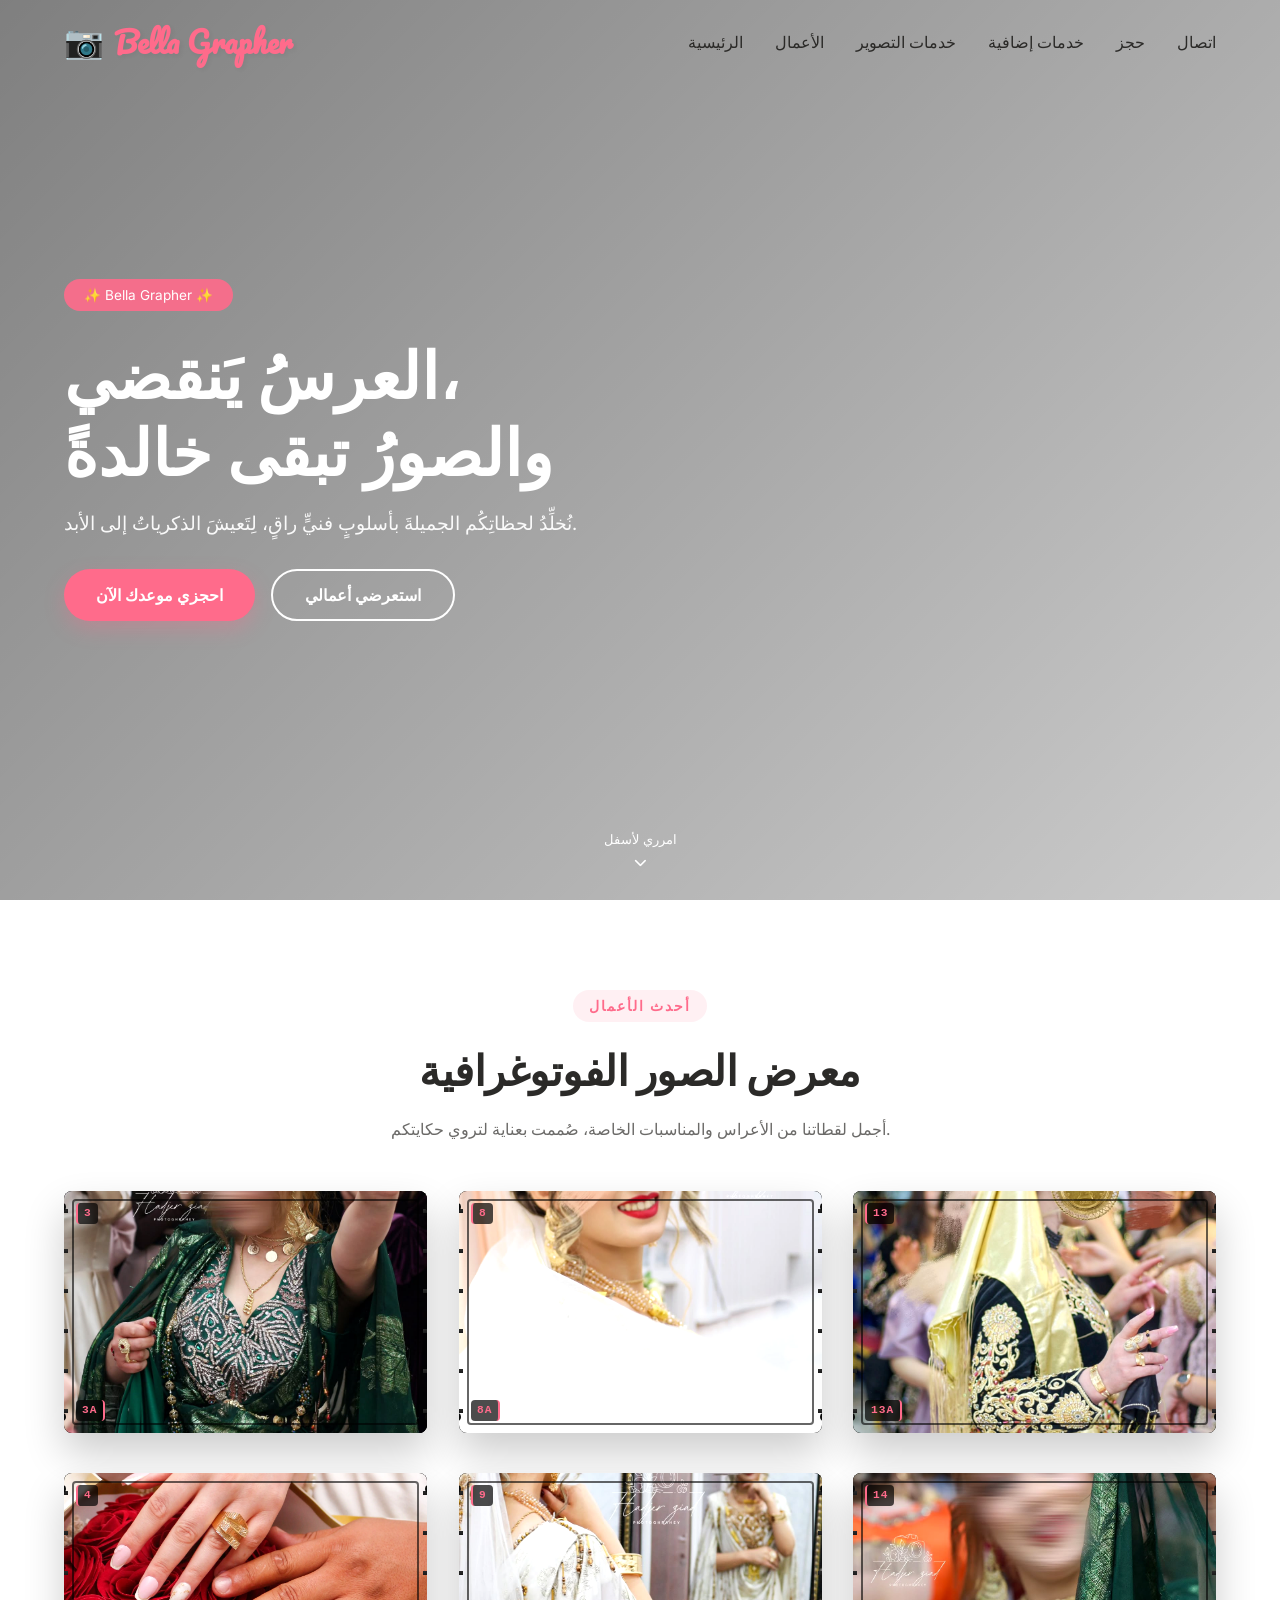
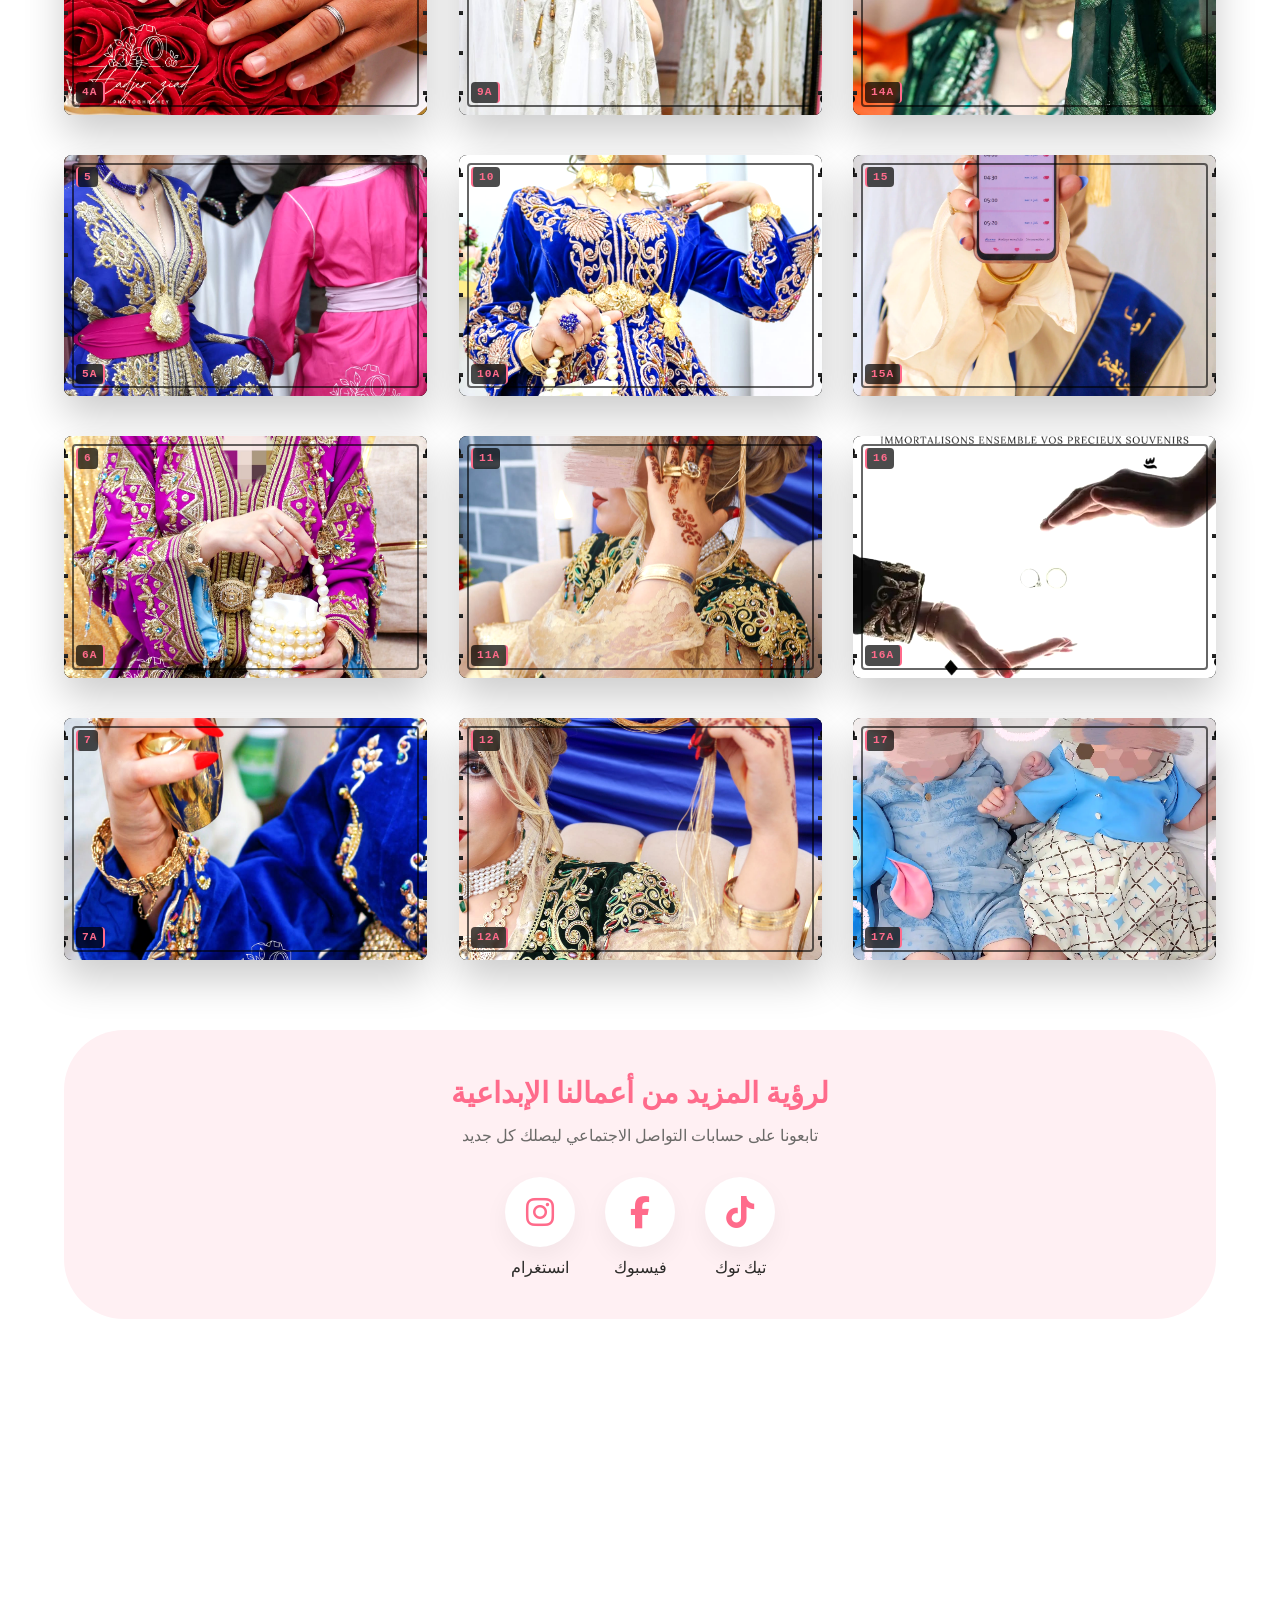
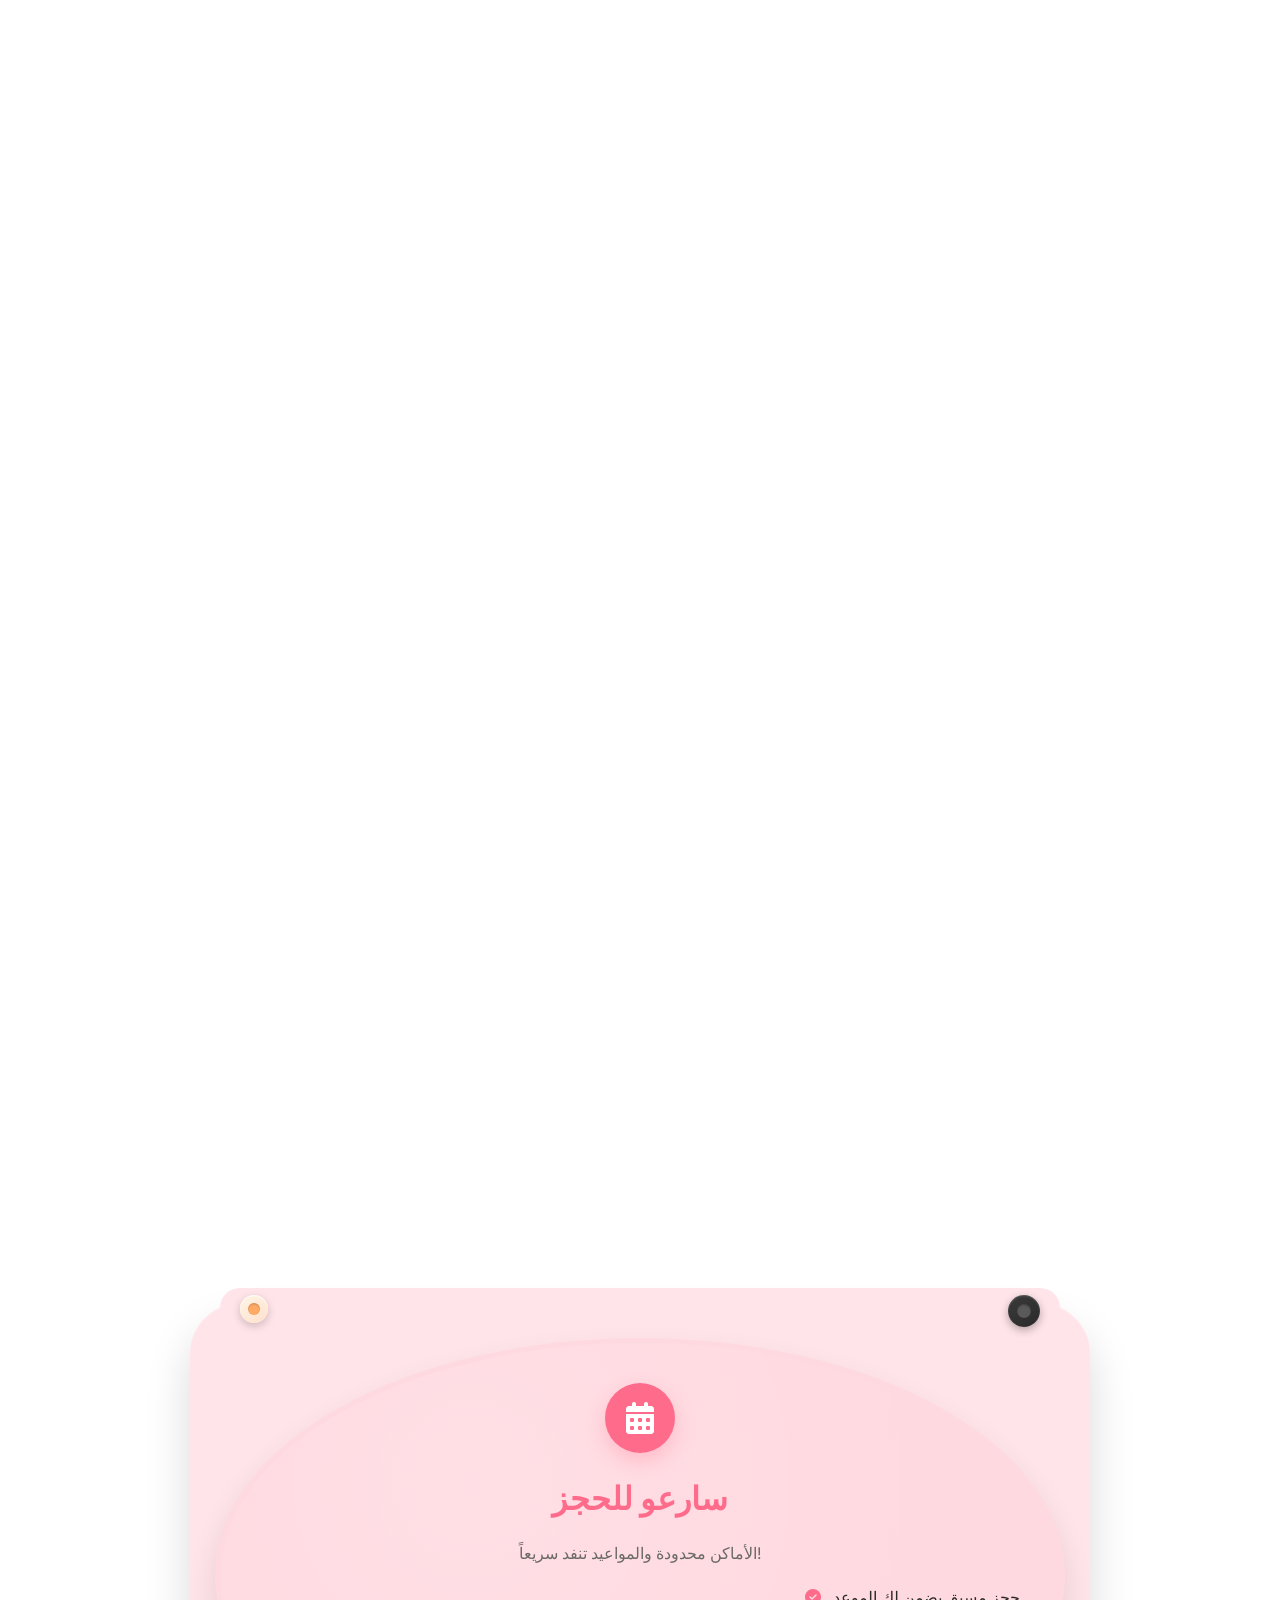
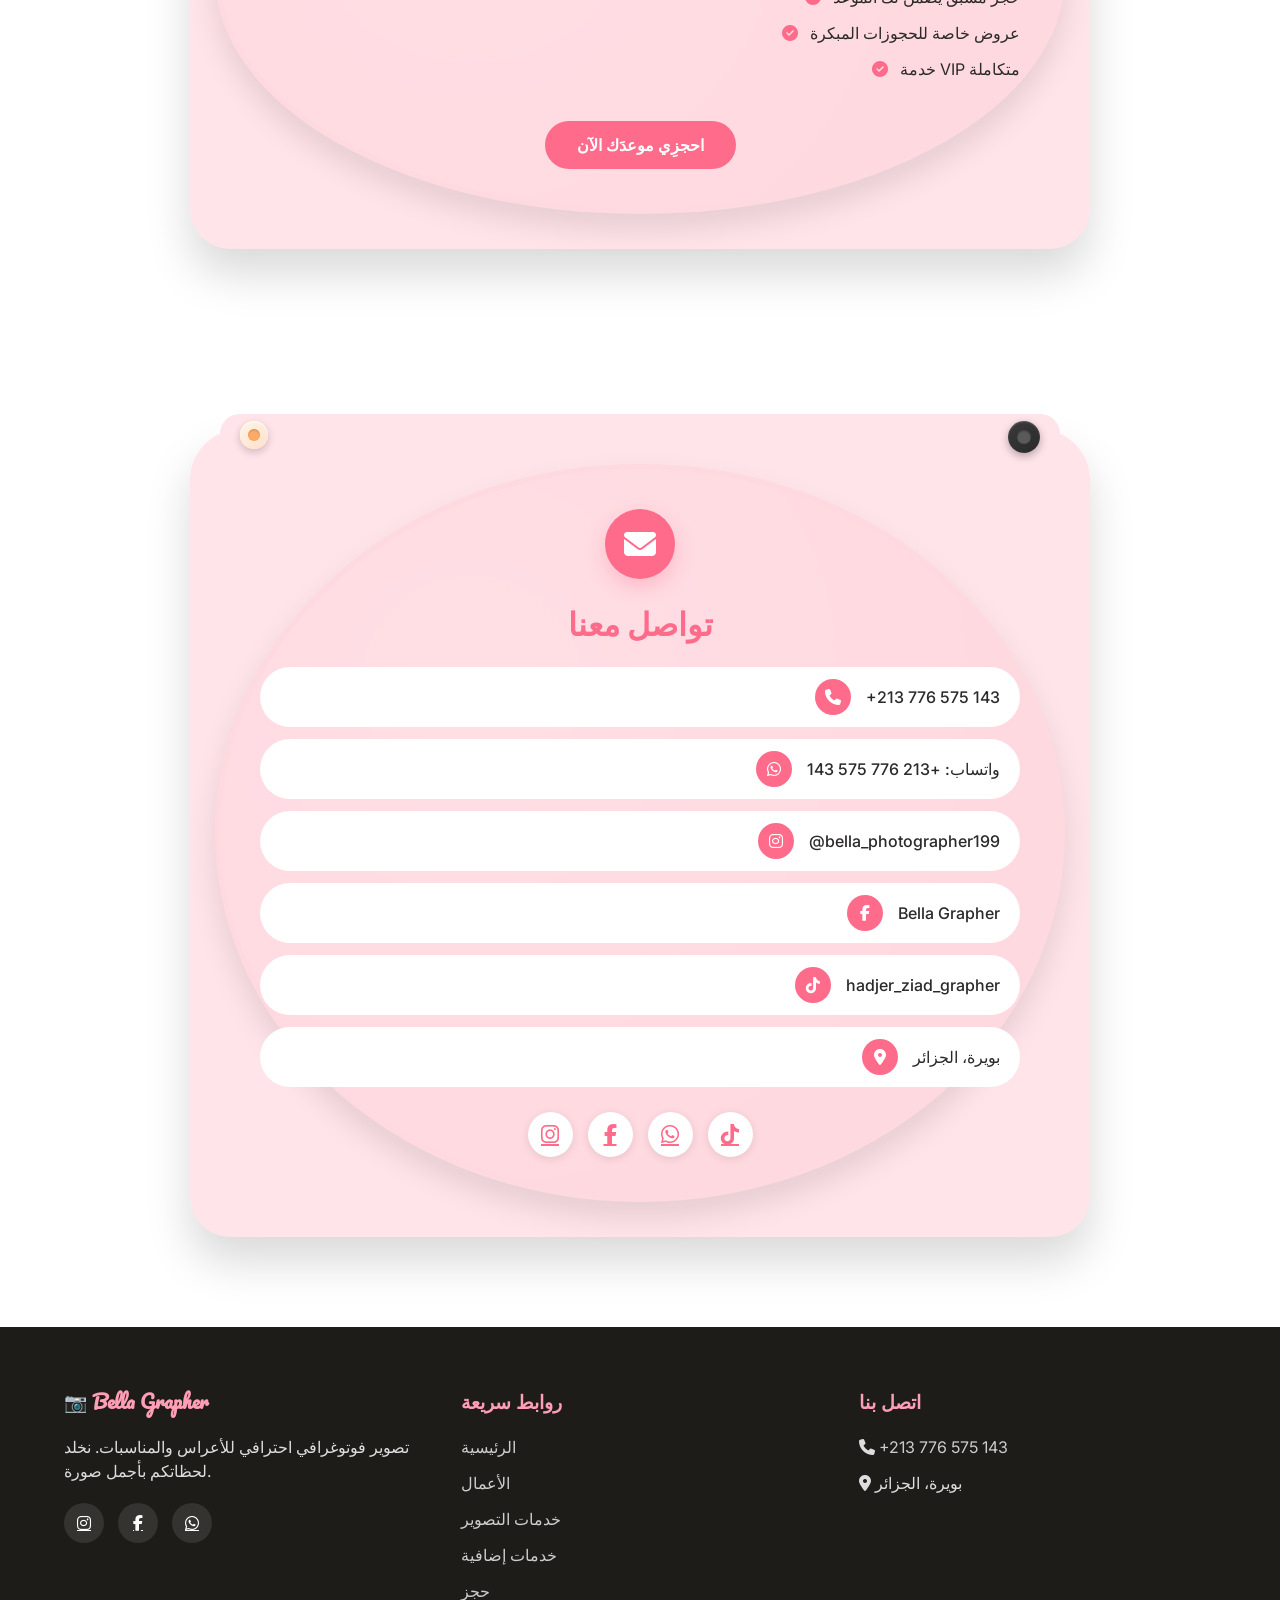
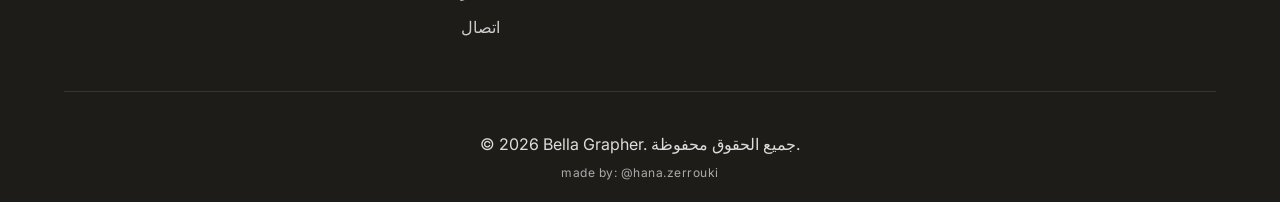
<file: index.html>
<!DOCTYPE html>
<html lang="ar">
<head>
    <meta charset="UTF-8">
    <meta name="viewport" content="width=device-width, initial-scale=1.0, viewport-fit=cover">
    <title>Bella Grapher | تصوير فوتوغرافي احترافي</title>
    <meta name="description" content="Bella Grapher - تصوير فوتوغرافي احترافي للأعراس والمناسبات في الجزائر. نخلد لحظاتكم بأسلوب فني راقٍ.">
    <meta name="author" content="Hana Zerrouki">
    <meta name="theme-color" content="#ff6b8b">

    <!-- Open Graph -->
    <meta property="og:title" content="Bella Grapher - تصوير فوتوغرافي احترافي">
    <meta property="og:description" content="أجمل اللحظات في أروع الصور. تصوير أعراس ومناسبات في الجزائر.">
    <meta property="og:locale" content="ar_AR">

    <link rel="icon" type="image/svg+xml" href="data:image/svg+xml,<svg xmlns='http://www.w3.org/2000/svg' viewBox='0 0 100 100'><text y='.9em' font-size='90'>📷</text></svg>">
    
    <!-- Fonts & Icons -->
    <link rel="preconnect" href="https://fonts.googleapis.com">
    <link rel="preconnect" href="https://fonts.gstatic.com" crossorigin>
    <link href="https://fonts.googleapis.com/css2?family=Inter:opsz,wght@14..32,300;14..32,400;14..32,500;14..32,600;14..32,700&family=Playfair+Display:wght@400;500;600;700;800;900&family=Pacifico&display=swap" rel="stylesheet">
    <link rel="stylesheet" href="https://cdnjs.cloudflare.com/ajax/libs/font-awesome/6.4.0/css/all.min.css">
    <link rel="stylesheet" href="styles.css">
</head>
<body>

    <header id="header">
        <div class="container header-container">
            <a href="#home" class="logo">
                <div class="logo-icon">📷</div>
                <span class="logo-text">Bella Grapher</span>
            </a>
            <nav>
                <ul id="nav-menu">
                    <li><a href="#home">الرئيسية</a></li>
                    <li><a href="#gallery">الأعمال</a></li>
                    <li><a href="#services-photo">خدمات التصوير</a></li>
                    <li><a href="#services-extra">خدمات إضافية</a></li>
                    <li><a href="booking.html">حجز</a></li>
                    <li><a href="#contact">اتصال</a></li>
                </ul>
                <button class="mobile-menu-btn" id="mobile-menu-btn" aria-label="القائمة">
                    <i class="fas fa-bars"></i>
                </button>
            </nav>
        </div>
    </header>

    <section class="hero" id="home">
        <div class="hero-slider">
            <div class="slide active" style="background-image: url('https://static.vecteezy.com/system/resources/thumbnails/061/000/231/small_2x/sophisticated-bridal-table-setting-with-cascading-greenery-blush-pink-roses-and-white-hydrangeas-against-illuminated-ivory-fabric-backdrop-photo.jpeg');"></div>
            <div class="slide" style="background-image: url('https://images.pexels.com/photos/1024993/pexels-photo-1024993.jpeg?auto=compress&cs=tinysrgb&w=1600');"></div>
            <div class="slide" style="background-image: url('https://images.pexels.com/photos/35325793/pexels-photo-35325793.jpeg');"></div>
        </div>
        <div class="hero-overlay-gradient"></div>
        <div class="container hero-content-wrapper">
            <div class="hero-content">
                <div class="hero-badge">✨ Bella Grapher ✨</div>
                <h1>العرسُ يَنقضي،<br>والصورُ تبقى خالدةً</h1>
                <p>نُخلِّدُ لحظاتِكُم الجميلةَ بأسلوبٍ فنيٍّ راقٍ، لِتَعيشَ الذكرياتُ إلى الأبد.</p>
                <div class="hero-buttons">
                    <a href="#booking" class="btn btn-primary">احجزي موعدك الآن</a>
                    <a href="#gallery" class="btn btn-outline-light">استعرضي أعمالي</a>
                </div>
            </div>
        </div>
        <div class="scroll-indicator">
            <span>امرري لأسفل</span>
            <i class="fas fa-chevron-down"></i>
        </div>
    </section>

    <section class="gallery-section film-gallery" id="gallery">
        <div class="container">
            <div class="section-header">
                <span class="section-subtitle">أحدث الأعمال</span>
                <h2 class="section-title">معرض الصور الفوتوغرافية</h2>
                <p class="section-desc">أجمل لقطاتنا من الأعراس والمناسبات الخاصة، صُممت بعناية لتروي حكايتكم.</p>
            </div>
            
            <!-- Film Strips Container -->
            <div class="film-strips-container">
                <!-- Strip 1 -->
                <div class="film-strip film-strip-1">
                    <div class="film-frame">
                        <div class="sprocket-holes left-holes"></div>
                        <div class="sprocket-holes right-holes"></div>
                        <div class="frame-number">3</div>
                        <div class="frame-content">
                            <img src="images/projects/pic1.jpg" >
                        </div>
                        <div class="frame-number bottom">3A</div>
                    </div>
                    <div class="film-frame">
                        <div class="sprocket-holes left-holes"></div>
                        <div class="sprocket-holes right-holes"></div>
                        <div class="frame-number">4</div>
                        <div class="frame-content">
                            <img src="images/projects/propozal.webp" alt="">
                        </div>
                        <div class="frame-number bottom">4A</div>
                    </div>
                    <div class="film-frame">
                        <div class="sprocket-holes left-holes"></div>
                        <div class="sprocket-holes right-holes"></div>
                        <div class="frame-number">5</div>
                        <div class="frame-content">
                            <img src="images/projects/pic4.jpg" >
                        </div>
                        <div class="frame-number bottom">5A</div>
                    </div>
                    <div class="film-frame">
                        <div class="sprocket-holes left-holes"></div>
                        <div class="sprocket-holes right-holes"></div>
                        <div class="frame-number">6</div>
                        <div class="frame-content">
                            <img src="images/projects/pic5.jpg" >
                        </div>
                        <div class="frame-number bottom">6A</div>
                    </div>
                    <div class="film-frame">
                        <div class="sprocket-holes left-holes"></div>
                        <div class="sprocket-holes right-holes"></div>
                        <div class="frame-number">7</div>
                        <div class="frame-content">
                            <img src="images/projects/pic6.jpg" >
                        </div>
                        <div class="frame-number bottom">7A</div>
                    </div>
                </div>
                
                <!-- Strip 2 -->
                <div class="film-strip film-strip-2">
                    <div class="film-frame">
                        <div class="sprocket-holes left-holes"></div>
                        <div class="sprocket-holes right-holes"></div>
                        <div class="frame-number">8</div>
                        <div class="frame-content">
                            <img src="images/projects/pic7.jpg" >
                        </div>
                        <div class="frame-number bottom">8A</div>
                    </div>
                    <div class="film-frame">
                        <div class="sprocket-holes left-holes"></div>
                        <div class="sprocket-holes right-holes"></div>
                        <div class="frame-number">9</div>
                        <div class="frame-content">
                            <img src="images/projects/pic8.jpg" >
                        </div>
                        <div class="frame-number bottom">9A</div>
                    </div>
                    <div class="film-frame">
                        <div class="sprocket-holes left-holes"></div>
                        <div class="sprocket-holes right-holes"></div>
                        <div class="frame-number">10</div>
                        <div class="frame-content">
                            <img src="images/projects/pic9.jpg" >
                        </div>
                        <div class="frame-number bottom">10A</div>
                    </div>
                    <div class="film-frame">
                        <div class="sprocket-holes left-holes"></div>
                        <div class="sprocket-holes right-holes"></div>
                        <div class="frame-number">11</div>
                        <div class="frame-content">
                            <img src="images/projects/pic10.jpg" >
                        </div>
                        <div class="frame-number bottom">11A</div>
                    </div>
                    <div class="film-frame">
                        <div class="sprocket-holes left-holes"></div>
                        <div class="sprocket-holes right-holes"></div>
                        <div class="frame-number">12</div>
                        <div class="frame-content">
                            <img src="images/projects/pic11.jpg" >
                        </div>
                        <div class="frame-number bottom">12A</div>
                    </div>
                </div>
                
                <!-- Strip 3 -->
                <div class="film-strip film-strip-3">
                    <div class="film-frame">
                        <div class="sprocket-holes left-holes"></div>
                        <div class="sprocket-holes right-holes"></div>
                        <div class="frame-number">13</div>
                        <div class="frame-content">
                            <img src="images/projects/pic12.jpg">
                        </div>
                        <div class="frame-number bottom">13A</div>
                    </div>
                    <div class="film-frame">
                        <div class="sprocket-holes left-holes"></div>
                        <div class="sprocket-holes right-holes"></div>
                        <div class="frame-number">14</div>
                        <div class="frame-content">
                            <img src="images/projects/pic3.jpg" alt="">
                        </div>
                        <div class="frame-number bottom">14A</div>
                    </div>
                    <div class="film-frame">
                        <div class="sprocket-holes left-holes"></div>
                        <div class="sprocket-holes right-holes"></div>
                        <div class="frame-number">15</div>
                        <div class="frame-content">
                            <img src="images/projects/graduation.webp" >
                        </div>
                        <div class="frame-number bottom">15A</div>
                    </div>
                    <div class="film-frame">
                        <div class="sprocket-holes left-holes"></div>
                        <div class="sprocket-holes right-holes"></div>
                        <div class="frame-number">16</div>
                        <div class="frame-content">
                            <img src="images/projects/wedingg.webp" >
                        </div>
                        <div class="frame-number bottom">16A</div>
                    </div>
                    <div class="film-frame">
                        <div class="sprocket-holes left-holes"></div>
                        <div class="sprocket-holes right-holes"></div>
                        <div class="frame-number">17</div>
                        <div class="frame-content">
                            <img src="images/projects/personal.webp" >
                        </div>
                        <div class="frame-number bottom">17A</div>
                    </div>
                </div>
            </div>
            
            <!-- دعوة لزيارة الحسابات -->
            <div class="social-invite">
                <h3>لرؤية المزيد من أعمالنا الإبداعية</h3>
                <p>تابعونا على حسابات التواصل الاجتماعي ليصلك كل جديد</p>
                <div class="invite-icons">
                    <a href="https://www.instagram.com/bella_photographer199" target="_blank" class="social-icon-circle instagram"><i class="fab fa-instagram"></i><span>انستغرام</span></a>
                    <a href="https://www.facebook.com/share/18HnEcLgKb/" target="_blank" class="social-icon-circle facebook"><i class="fab fa-facebook-f"></i><span>فيسبوك</span></a>
                    <a href="https://www.tiktok.com/@hadjer_ziad_grapher" target="_blank" class="social-icon-circle tiktok"><i class="fab fa-tiktok"></i><span>تيك توك</span></a>
                </div>
            </div>
        </div>
    </section>

    <!-- خدمات التصوير - شكل كاميرا فينتج -->
    <section class="services-photo" id="services-photo">
        <div class="container">
            <div class="camera-frame-container">
                <div class="vintage-camera-frame">
                    <!-- Flash Button (top left) -->
                    <div class="camera-flash-btn"></div>
                    <!-- Shutter Button (top right) -->
                    <div class="camera-shutter-btn"></div>
                    <!-- Main Lens (content area) -->
                    <div class="camera-lens-area">
                        <div class="lens-content">
                            <div class="lens-icon">
                                <i class="fas fa-list-ul"></i>
                            </div>
                            <h3 class="lens-title">الخدمات</h3>
                            <div class="lens-services-grid">
                                <div class="lens-service-item">
                                    <i class="fas fa-ring"></i>
                                    <span>تصوير الأعراس</span>
                                </div>
                                <div class="lens-service-item">
                                    <i class="fas fa-camera-retro"></i>
                                    <span>جلسات شخصية</span>
                                </div>
                                <div class="lens-service-item">
                                    <i class="fas fa-graduation-cap"></i>
                                    <span>تصوير التخرج</span>
                                </div>
                                <div class="lens-service-item">
                                    <i class="fas fa-birthday-cake"></i>
                                    <span>تصوير المناسبات</span>
                                </div>
                            </div>
                             <a href="booking.html" class="lens-btn">احجزي الآن</a>
                        </div>
                    </div>
                </div>
            </div>
        </div>
    </section>

    <!-- خدمات إضافية - شكل كاميرا فينتج -->
    <section class="services-extra" id="services-extra">
        <div class="container">
            <div class="camera-frame-container">
                <div class="vintage-camera-frame">
                    <!-- Flash Button (top left) -->
                    <div class="camera-flash-btn"></div>
                    <!-- Shutter Button (top right) -->
                    <div class="camera-shutter-btn"></div>
                    <!-- Main Lens (content area) -->
                    <div class="camera-lens-area">
                        <div class="lens-content">
                            <div class="lens-icon">
                                <i class="fas fa-cogs"></i>
                            </div>
                            <h3 class="lens-title">الخدمات الإضافية</h3>
                            <div class="lens-services-grid extra-grid">
                                <div class="lens-service-item">
                                    <i class="fas fa-crown"></i>
                                    <span>خدمة الماشطة</span>
                                </div>
                                <div class="lens-service-item">
                                    <i class="fas fa-music"></i>
                                    <span>دي جي DJ</span>
                                </div>
                                <div class="lens-service-item">
                                    <i class="fas fa-tshirt"></i>
                                    <span>كراء تصديرة</span>
                                </div>
                                <div class="lens-service-item">
                                    <i class="fas fa-paint-brush"></i>
                                    <span>كراء ديكور</span>
                                </div>
                                <div class="lens-service-item">
                                    <i class="fas fa-hand-sparkles"></i>
                                    <span>فرقة استقبال</span>
                                </div>
                                <div class="lens-service-item">
                                    <i class="fas fa-chess-queen"></i>
                                    <span>تنظيم الأعراس</span>
                                </div>
                            </div>
                             <a href="booking.html" class="lens-btn">استفسري الآن</a>
                        </div>
                    </div>
                </div>
            </div>
        </div>
    </section>

    <!-- قسم الحجز - شكل كاميرا فينتج -->
    <section class="booking" id="booking">
        <div class="container">
            <div class="camera-frame-container">
                <div class="vintage-camera-frame">
                    <!-- Flash Button (top left) -->
                    <div class="camera-flash-btn"></div>
                    <!-- Shutter Button (top right) -->
                    <div class="camera-shutter-btn"></div>
                    <!-- Main Lens (content area) -->
                    <div class="camera-lens-area">
                        <div class="lens-content">
                            <div class="lens-icon">
                                <i class="fas fa-calendar-alt"></i>
                            </div>
                            <h3 class="lens-title">سارعو للحجز</h3>
                            <p class="lens-description">الأماكن محدودة والمواعيد تنفد سريعاً!</p>
                            <ul class="lens-features">
                                <li><i class="fas fa-check-circle"></i> حجز مسبق يضمن لك الموعد</li>
                                <li><i class="fas fa-check-circle"></i> عروض خاصة للحجوزات المبكرة</li>
                                <li><i class="fas fa-check-circle"></i> خدمة VIP متكاملة</li>
                            </ul>
                            <a href="booking.html" class="lens-btn">احجزِي موعدَك الآن</a>
                        </div>
                    </div>
                </div>
            </div>
        </div>
    </section>

    <!-- قسم الاتصال - شكل كاميرا فينتج -->
    <section class="contact" id="contact">
        <div class="container">
            <div class="camera-frame-container">
                <div class="vintage-camera-frame">
                    <!-- Flash Button (top left) -->
                    <div class="camera-flash-btn"></div>
                    <!-- Shutter Button (top right) -->
                    <div class="camera-shutter-btn"></div>
                    <!-- Main Lens (content area) -->
                    <div class="camera-lens-area">
                        <div class="lens-content">
                            <div class="lens-icon">
                                <i class="fas fa-envelope"></i>
                            </div>
                            <h3 class="lens-title">تواصل معنا</h3>
                            <ul class="lens-contact-details">
                                <li><i class="fas fa-phone"></i><a href="tel:+213776575143">+213 776 575 143</a></li>
                                <li><i class="fab fa-whatsapp"></i><a href="https://wa.me/213776575143" target="_blank">واتساب: +213 776 575 143</a></li>
                                <li><i class="fab fa-instagram"></i><a href="https://www.instagram.com/bella_photographer199" target="_blank">@bella_photographer199</a></li>
                                <li><i class="fab fa-facebook-f"></i><a href="https://www.facebook.com/share/18HnEcLgKb/" target="_blank">Bella Grapher</a></li>
                                <li><i class="fab fa-tiktok"></i><a href="https://www.tiktok.com/@hadjer_ziad_grapher" target="_blank">hadjer_ziad_grapher</a></li>
                                <li><i class="fas fa-map-marker-alt"></i> بويرة، الجزائر</li>
                            </ul>
                            <div class="lens-social">
                                <a href="https://www.instagram.com/bella_photographer199" aria-label="Instagram"><i class="fab fa-instagram"></i></a>
                                <a href="https://www.facebook.com/share/18HnEcLgKb/" aria-label="Facebook"><i class="fab fa-facebook-f"></i></a>
                                <a href="https://wa.me/213776575143" aria-label="WhatsApp"><i class="fab fa-whatsapp"></i></a>
                                <a href="https://www.tiktok.com/@hadjer_ziad_grapher" aria-label="TikTok"><i class="fab fa-tiktok"></i></a>
                            </div>
                        </div>
                    </div>
                </div>
            </div>
        </div>
    </section>

    <footer>
        <div class="container">
            <div class="footer-container">
                <div class="footer-col">
                    <h3>📷 Bella Grapher</h3>
                    <p>تصوير فوتوغرافي احترافي للأعراس والمناسبات. نخلد لحظاتكم بأجمل صورة.</p>
                    <div class="social-links">
                        <a href="https://www.instagram.com/bella_photographer199" target="_blank"><i class="fab fa-instagram"></i></a>
                        <a href="https://www.facebook.com/share/18HnEcLgKb/" target="_blank"><i class="fab fa-facebook-f"></i></a>
                        <a href="https://wa.me/213776575143" target="_blank"><i class="fab fa-whatsapp"></i></a>
                    </div>
                </div>
                <div class="footer-col">
                    <h3>روابط سريعة</h3>
                    <ul class="footer-links">
                        <li><a href="#home">الرئيسية</a></li><li><a href="#gallery">الأعمال</a></li>
                        <li><a href="#services-photo">خدمات التصوير</a></li><li><a href="#services-extra">خدمات إضافية</a></li>
                        <li><a href="#booking">حجز</a></li><li><a href="#contact">اتصال</a></li>
                    </ul>
                </div>
                <div class="footer-col">
                    <h3>اتصل بنا</h3>
                    <ul class="footer-links">
                        <li><i class="fas fa-phone"></i> <a href="tel:+213776575143">+213 776 575 143</a></li>
                       
                        <li><i class="fas fa-map-marker-alt"></i> بويرة، الجزائر</li>
                    </ul>
                </div>
            </div>
            <div class="copyright">
                <p>&copy; 2026 Bella Grapher. جميع الحقوق محفوظة.</p>
                <p class="developer-credit">made by: @hana.zerrouki</p>
            </div>
        </div>
    </footer>

    <div class="back-to-top" id="backToTop">
        <i class="fas fa-arrow-up"></i>
    </div>

    <script src="script.js"></script>
</body>
</html>
</file>
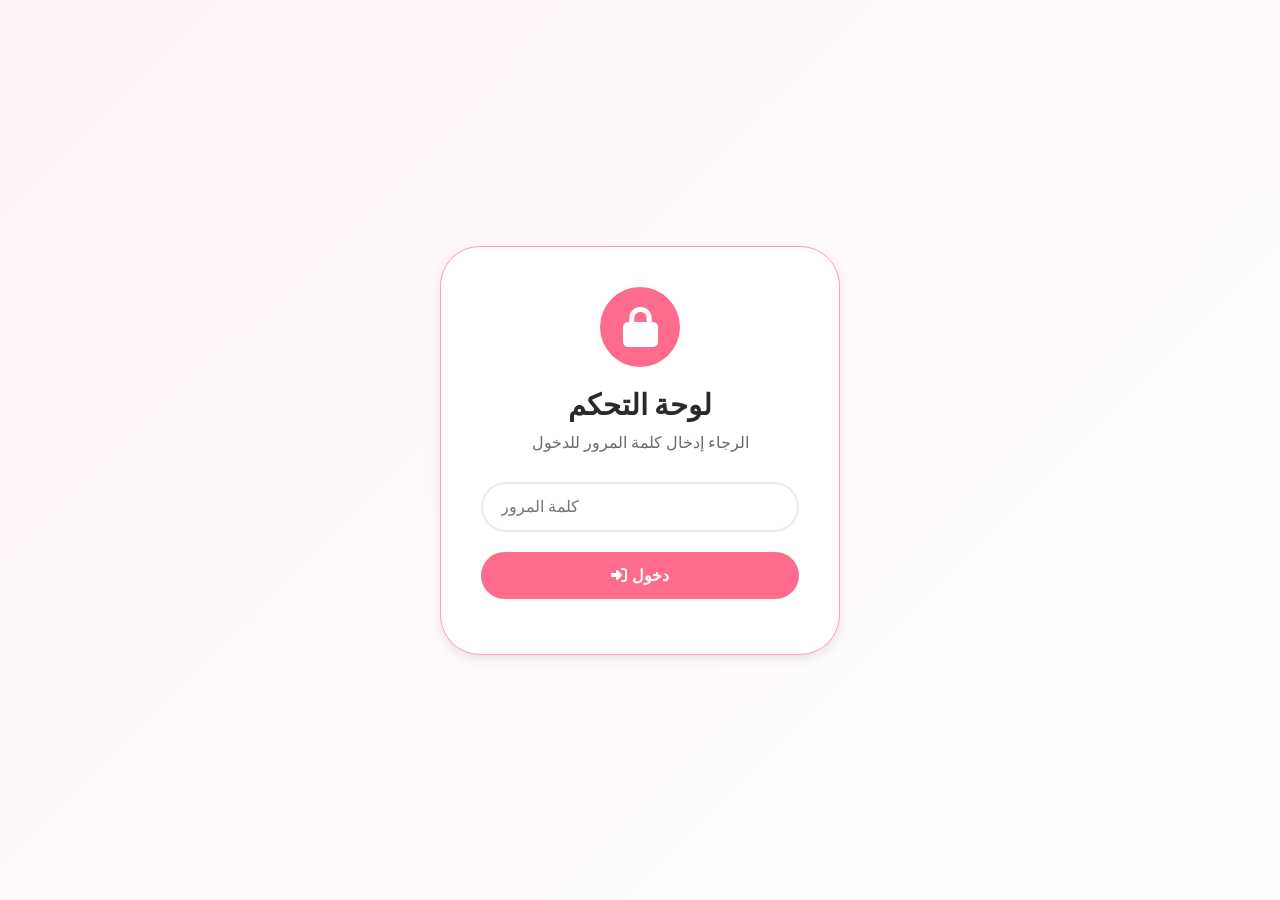
<file: admin.html>
<!DOCTYPE html>
<html lang="ar">
<head>
    <meta charset="UTF-8">
    <meta name="viewport" content="width=device-width, initial-scale=1.0, viewport-fit=cover">
    <title>لوحة التحكم | Bella Grapher</title>
    <meta name="theme-color" content="#ff6b8b">
    <meta name="robots" content="noindex, nofollow">

    <!-- Fonts & Icons -->
    <link rel="preconnect" href="https://fonts.googleapis.com">
    <link rel="preconnect" href="https://fonts.gstatic.com" crossorigin>
    <link href="https://fonts.googleapis.com/css2?family=Inter:opsz,wght@14..32,300;14..32,400;14..32,500;14..32,600;14..32,700&family=Playfair+Display:wght@400;500;600;700;800;900&family=Pacifico&display=swap" rel="stylesheet">
    <link rel="stylesheet" href="https://cdnjs.cloudflare.com/ajax/libs/font-awesome/6.4.0/css/all.min.css">
    <link rel="stylesheet" href="admin.css">
</head>
<body>

    <div class="admin-container">
        <!-- Login Section -->
        <div id="login-section" class="login-section">
            <div class="login-card">
                <div class="login-icon">
                    <i class="fas fa-lock"></i>
                </div>
                <h2>لوحة التحكم</h2>
                <p>الرجاء إدخال كلمة المرور للدخول</p>
                <form id="login-form">
                    <div class="form-group">
                        <input type="password" id="admin-password" placeholder="كلمة المرور" required>
                    </div>
                    <button type="submit" class="btn-login">
                        <i class="fas fa-sign-in-alt"></i>
                        دخول
                    </button>
                    <div id="login-error" class="error-message"></div>
                </form>
            </div>
        </div>

        <!-- Dashboard Section (Hidden by default) -->
        <div id="dashboard-section" class="dashboard-section" style="display: none;">
            <header class="admin-header">
                <div class="header-content">
                    <div class="logo">
                        <i class="fas fa-camera"></i>
                        <span>Bella Grapher</span>
                        <small>لوحة التحكم</small>
                    </div>
                    <button id="logout-btn" class="logout-btn">
                        <i class="fas fa-sign-out-alt"></i>
                        تسجيل الخروج
                    </button>
                </div>
            </header>

            <div class="dashboard-content">
                <div class="stats-container">
                    <div class="stat-card">
                        <i class="fas fa-clock"></i>
                        <div class="stat-info">
                            <h3 id="pending-bookings">0</h3>
                            <p>حجوزات قيد الانتظار</p>
                        </div>
                    </div>
                    <div class="stat-card">
                        <i class="fas fa-check-circle"></i>
                        <div class="stat-info">
                            <h3 id="confirmed-bookings">0</h3>
                            <p>حجوزات مؤكدة</p>
                        </div>
                    </div>
                    <div class="stat-card">
                        <i class="fas fa-calendar-alt"></i>
                        <div class="stat-info">
                            <h3 id="total-bookings">0</h3>
                            <p>إجمالي الحجوزات</p>
                        </div>
                    </div>
                </div>

                <div class="admin-actions">
                    <button id="refresh-btn" class="action-btn">
                        <i class="fas fa-sync-alt"></i>
                        تحديث
                    </button>
                </div>

                <!-- Bookings Table -->
                <div class="bookings-table-container">
                    <h3>قائمة الحجوزات</h3>
                    <div class="table-wrapper">
                        <table id="bookings-table">
                            <thead>
                                <tr>
                                    <th>#</th>
                                    <th>الاسم</th>
                                    <th>الهاتف</th>
                                    <th>الموقع</th>
                                    <th>نوع المناسبة</th>
                                    <th>التاريخ</th>
                                    <th>الخدمات</th>
                                    <th>الحالة</th>
                                    <th>الإجراءات</th>
                                </tr>
                            </thead>
                            <tbody id="bookings-tbody">
                                <tr>
                                    <td colspan="9" class="loading">جاري تحميل البيانات...</td>
                                </tr>
                            </tbody>
                        </table>
                    </div>
                </div>
            </div>
        </div>
    </div>

    <script src="admin.js"></script>
</body>
</html>
</file>
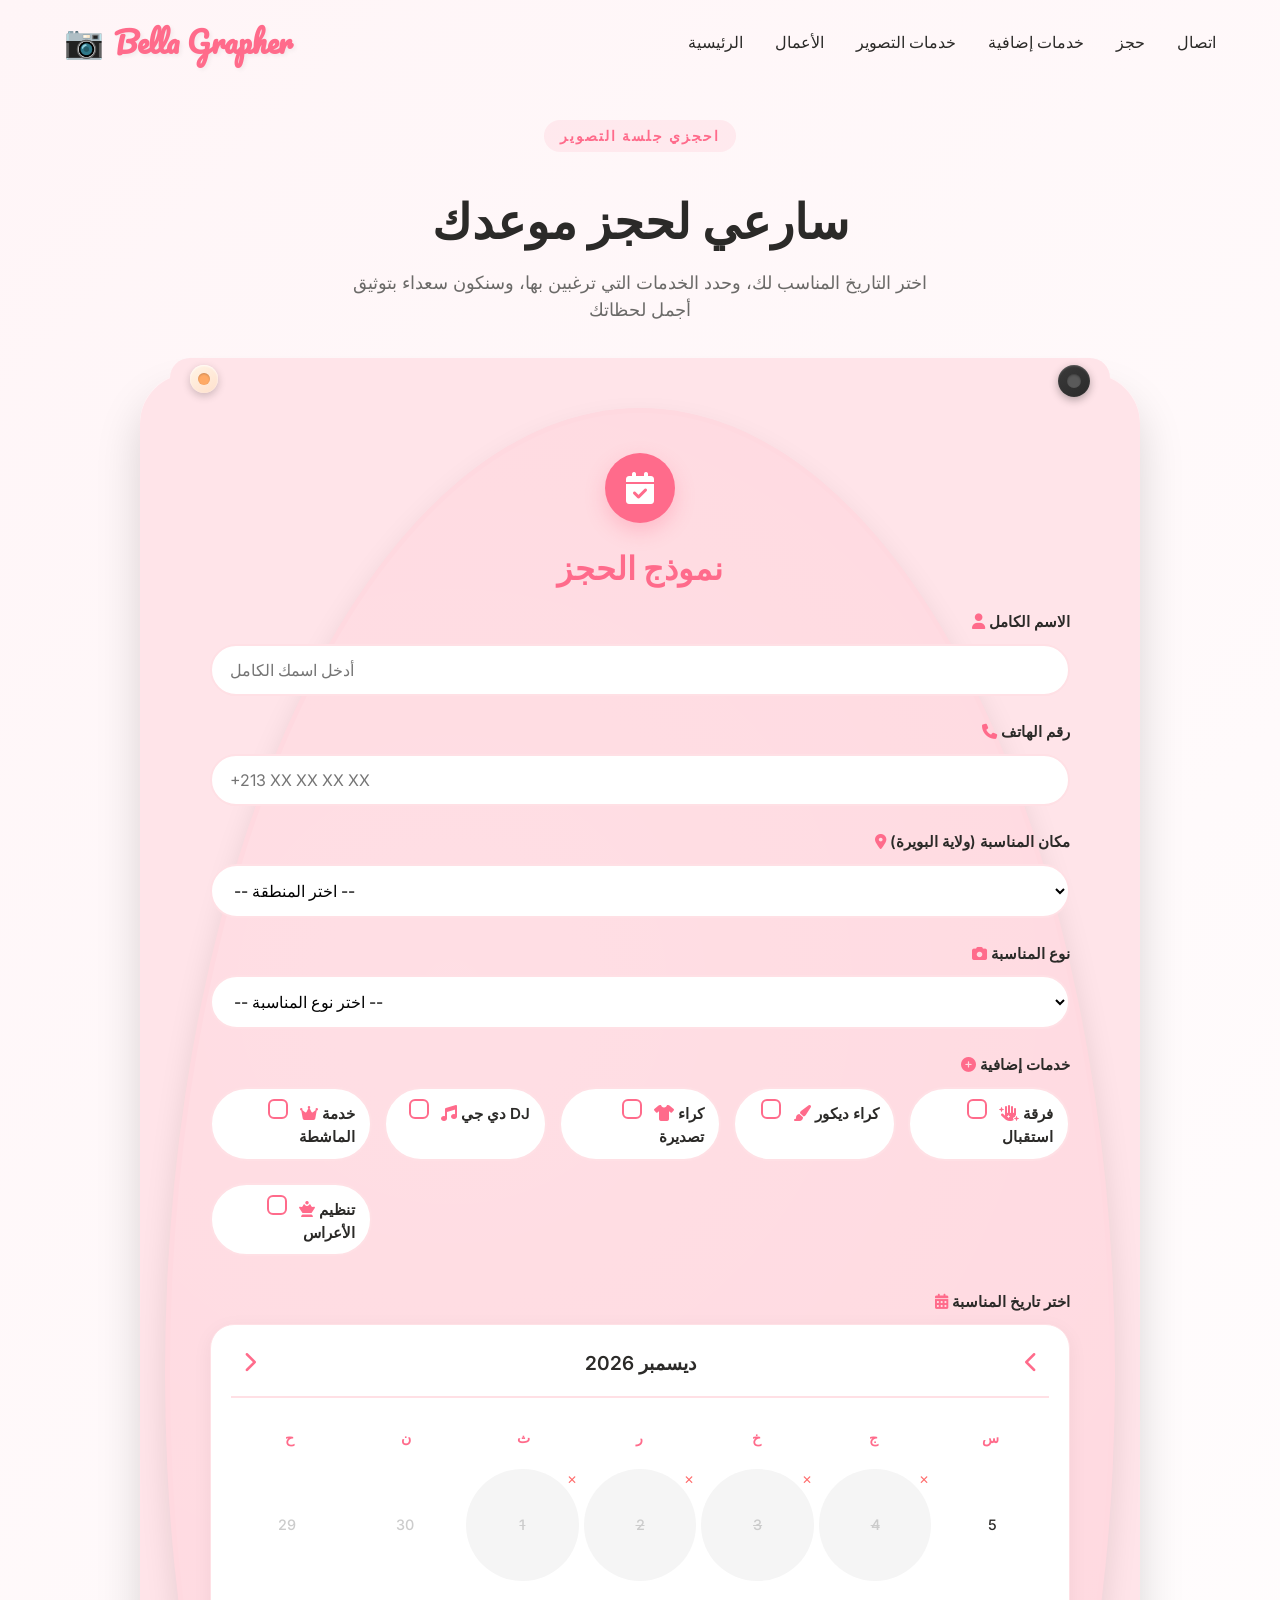
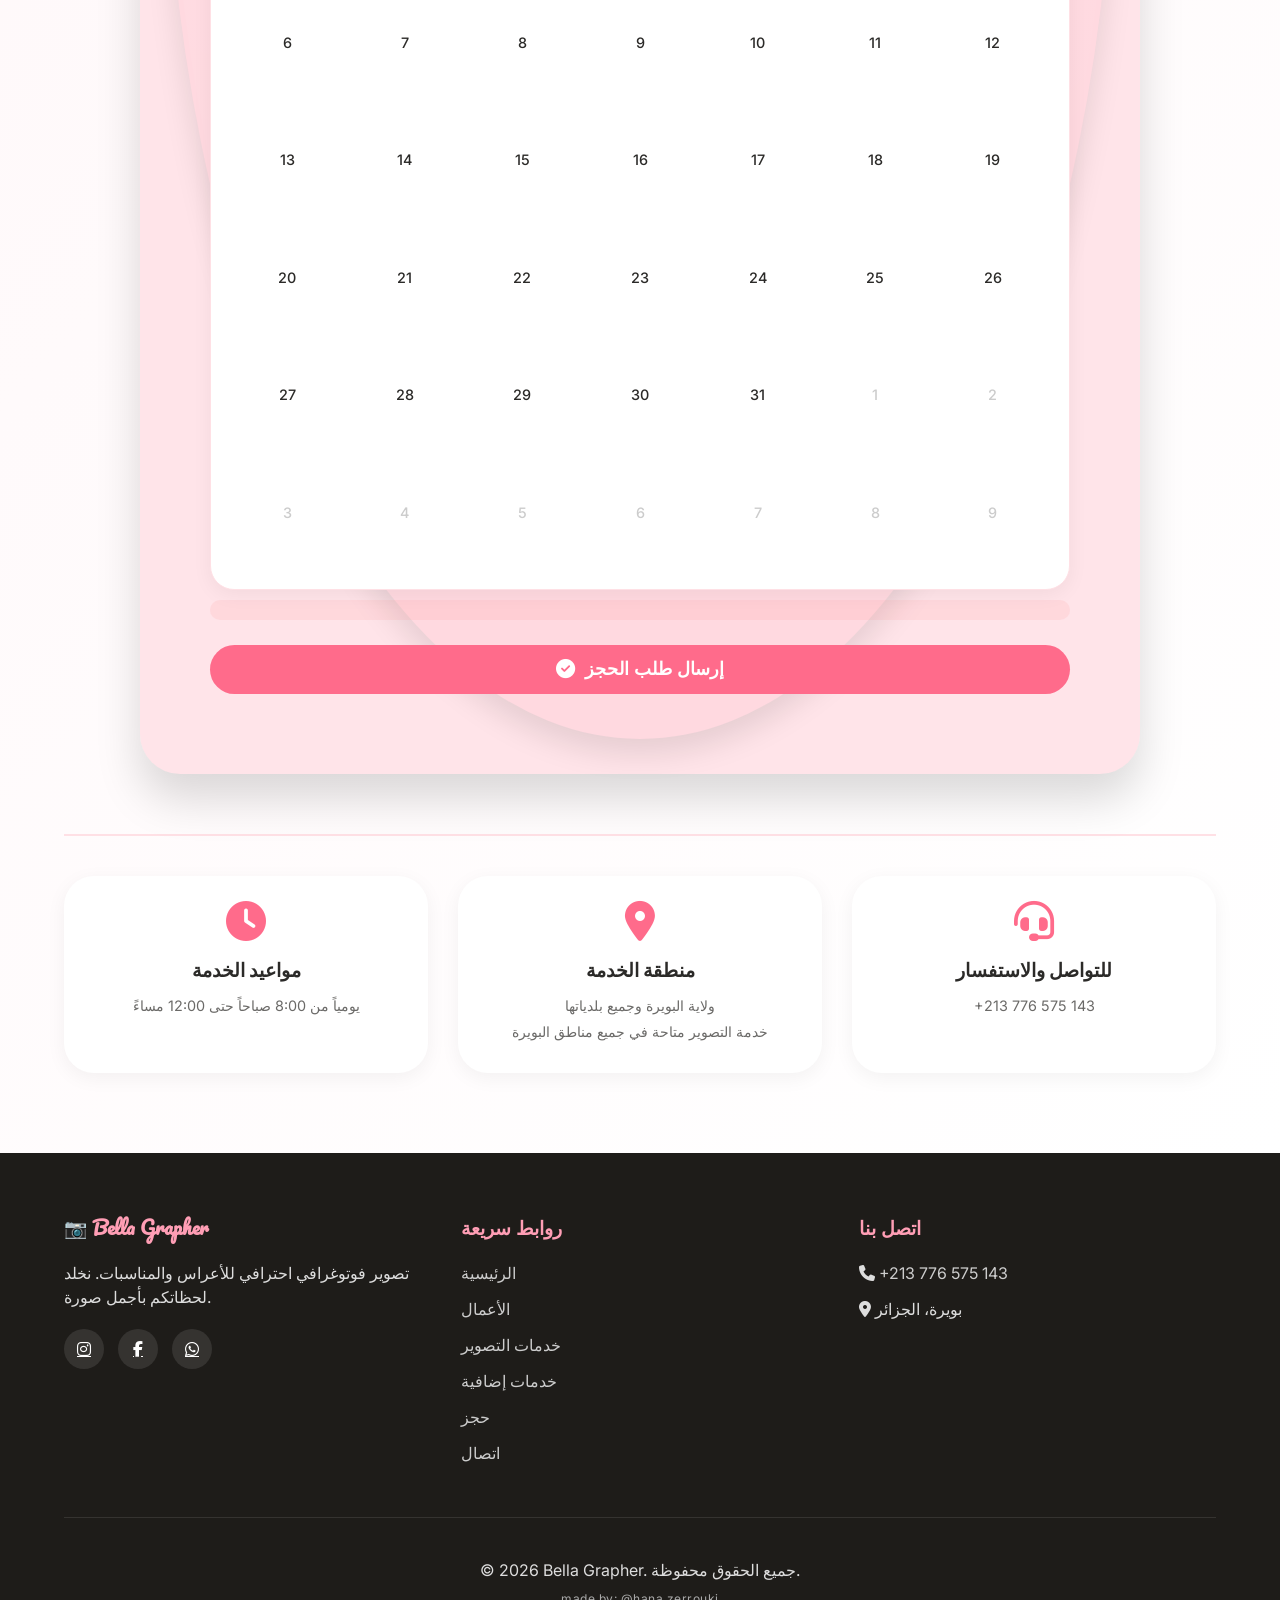
<file: booking.html>
<!DOCTYPE html>
<html lang="ar">
<head>
    <meta charset="UTF-8">
    <meta name="viewport" content="width=device-width, initial-scale=1.0, viewport-fit=cover">
    <title>حجز موعد | Bella Grapher</title>
    <meta name="description" content="احجزي موعدك لجلسة تصوير احترافية مع Bella Grapher">
    <meta name="theme-color" content="#ff6b8b">

    <!-- Fonts & Icons -->
    <link rel="preconnect" href="https://fonts.googleapis.com">
    <link rel="preconnect" href="https://fonts.gstatic.com" crossorigin>
    <link href="https://fonts.googleapis.com/css2?family=Inter:opsz,wght@14..32,300;14..32,400;14..32,500;14..32,600;14..32,700&family=Playfair+Display:wght@400;500;600;700;800;900&family=Pacifico&display=swap" rel="stylesheet">
    <link rel="stylesheet" href="https://cdnjs.cloudflare.com/ajax/libs/font-awesome/6.4.0/css/all.min.css">
    <link rel="stylesheet" href="styles.css">
    <link rel="stylesheet" href="booking.css">
</head>
<body>

    <header id="header">
        <div class="container header-container">
            <a href="index.html" class="logo">
                <div class="logo-icon">📷</div>
                <span class="logo-text">Bella Grapher</span>
            </a>
            <nav>
                <ul id="nav-menu">
                    <li><a href="index.html#home">الرئيسية</a></li>
                    <li><a href="index.html#gallery">الأعمال</a></li>
                    <li><a href="index.html#services-photo">خدمات التصوير</a></li>
                    <li><a href="index.html#services-extra">خدمات إضافية</a></li>
                    <li><a href="booking.html" class="active">حجز</a></li>
                    <li><a href="index.html#contact">اتصال</a></li>
                </ul>
                <button class="mobile-menu-btn" id="mobile-menu-btn" aria-label="القائمة">
                    <i class="fas fa-bars"></i>
                </button>
            </nav>
        </div>
    </header>

    <!-- Booking Page Content -->
    <section class="booking-page" id="booking-page">
        <div class="container">
            <div class="booking-header">
                <span class="section-subtitle">احجزي جلسة التصوير</span>
                <h1 class="page-title">سارعي لحجز موعدك</h1>
                <p class="page-desc">اختر التاريخ المناسب لك، وحدد الخدمات التي ترغبين بها، وسنكون سعداء بتوثيق أجمل لحظاتك</p>
            </div>

            <!-- Main Camera-Shaped Booking Form -->
            <div class="camera-frame-container">
                <div class="vintage-camera-frame booking-camera">
                    <div class="camera-flash-btn"></div>
                    <div class="camera-shutter-btn"></div>
                    <div class="camera-lens-area">
                        <div class="lens-content booking-lens-content">
                            <div class="lens-icon">
                                <i class="fas fa-calendar-check"></i>
                            </div>
                            <h2 class="lens-title">نموذج الحجز</h2>
                            
                            <form id="booking-form" class="booking-form">
                                <!-- Full Name -->
                                <div class="form-group">
                                    <label for="fullname">
                                        <i class="fas fa-user"></i>
                                        الاسم الكامل
                                    </label>
                                    <input type="text" id="fullname" name="fullname" required placeholder="أدخل اسمك الكامل">
                                </div>

                                <!-- Phone Number -->
                                <div class="form-group">
                                    <label for="phone">
                                        <i class="fas fa-phone"></i>
                                        رقم الهاتف
                                    </label>
                                    <input type="tel" id="phone" name="phone" required placeholder="+213 XX XX XX XX">
                                </div>

                                <!-- Location - Bouira Only -->
                                <div class="form-group">
                                    <label for="location">
                                        <i class="fas fa-map-marker-alt"></i>
                                        مكان المناسبة (ولاية البويرة)
                                    </label>
                                    <select id="location" name="location" required>
                                        <option value="">-- اختر المنطقة --</option>
                                        <option value="البويرة">البويرة (المركز)</option>
                                        <option value="سور الغزلان">سور الغزلان</option>
                                        <option value="الأخضرية">الأخضرية</option>
                                        <option value="بشلول">بشلول</option>
                                        <option value="حيزر">حيزر</option>
                                        <option value="قادرية">قادرية</option>
                                        <option value="العجيبة">العجيبة</option>
                                        <option value="أعمر">أعمر</option>
                                        <option value="الحدائق">الحدائق</option>
                                        <option value="الدعمات">الدعمات</option>
                                        <option value="الرايس">الرايس</option>
                                        <option value="الزبربر">الزبربر</option>
                                        <option value="الشماتية">الشماتية</option>
                                        <option value="العشار">العشار</option>
                                        <option value="العمرية">العمرية</option>
                                        <option value="المقراني">المقراني</option>
                                        <option value="معالة">معالة</option>
                                        <option value="الولجة">الولجة</option>
                                        <option value="تاغزوت">تاغزوت</option>
                                        <option value="أحلاف">أحلاف</option>
                                        <option value="أصوام">أصوام</option>
                                    </select>
                                </div>

                                <!-- Event Type -->
                                <div class="form-group">
                                    <label for="event-type">
                                        <i class="fas fa-camera"></i>
                                        نوع المناسبة
                                    </label>
                                    <select id="event-type" name="event-type" required>
                                        <option value="">-- اختر نوع المناسبة --</option>
                                        <option value="wedding">عرس / زفاف</option>
                                        <option value="engagement">خطوبة</option>
                                        <option value="graduation">تخرج</option>
                                        <option value="portrait">جلسة شخصية</option>
                                        <option value="event">مناسبة خاصة</option>
                                    </select>
                                </div>

                                <!-- Additional Services Checklist -->
                                <div class="form-group">
                                    <label>
                                        <i class="fas fa-plus-circle"></i>
                                        خدمات إضافية
                                    </label>
                                    <div class="checkbox-group">
                                        <label class="checkbox-item">
                                            <input type="checkbox" name="services" value="makeup">
                                            <span class="checkmark"></span>
                                            <i class="fas fa-crown"></i> خدمة الماشطة
                                        </label>
                                        <label class="checkbox-item">
                                            <input type="checkbox" name="services" value="dj">
                                            <span class="checkmark"></span>
                                            <i class="fas fa-music"></i> دي جي DJ
                                        </label>
                                        <label class="checkbox-item">
                                            <input type="checkbox" name="services" value="dress-rental">
                                            <span class="checkmark"></span>
                                            <i class="fas fa-tshirt"></i> كراء تصديرة
                                        </label>
                                        <label class="checkbox-item">
                                            <input type="checkbox" name="services" value="decoration">
                                            <span class="checkmark"></span>
                                            <i class="fas fa-paint-brush"></i> كراء ديكور
                                        </label>
                                        <label class="checkbox-item">
                                            <input type="checkbox" name="services" value="reception">
                                            <span class="checkmark"></span>
                                            <i class="fas fa-hand-sparkles"></i> فرقة استقبال
                                        </label>
                                        <label class="checkbox-item">
                                            <input type="checkbox" name="services" value="organization">
                                            <span class="checkmark"></span>
                                            <i class="fas fa-chess-queen"></i> تنظيم الأعراس
                                        </label>
                                    </div>
                                </div>

                                <!-- Calendar Selection -->
                                <div class="form-group calendar-group">
                                    <label>
                                        <i class="fas fa-calendar-alt"></i>
                                        اختر تاريخ المناسبة
                                    </label>
                                    <div id="calendar-container"></div>
                                    <input type="hidden" id="selected-date" name="event-date" required>
                                    <div id="date-error" class="error-message"></div>
                                </div>

                                <!-- Submit Button -->
                                <button type="submit" class="lens-btn submit-btn">
                                    <i class="fas fa-check-circle"></i>
                                    إرسال طلب الحجز
                                </button>

                                <div id="form-message" class="form-message"></div>
                            </form>
                        </div>
                    </div>
                </div>
            </div>

            <!-- Service Info (No working hours, only service area) -->
            <div class="booking-info-footer">
                <div class="info-card">
                    <i class="fas fa-clock"></i>
                    <h4>مواعيد الخدمة</h4>
                    <p>يومياً من 8:00 صباحاً حتى 12:00 مساءً</p>
                </div>
                <div class="info-card">
                    <i class="fas fa-map-marker-alt"></i>
                    <h4>منطقة الخدمة</h4>
                    <p>ولاية البويرة وجميع بلدياتها</p>
                    <p>خدمة التصوير متاحة في جميع مناطق البويرة</p>
                </div>
                <div class="info-card">
                    <i class="fas fa-headset"></i>
                    <h4>للتواصل والاستفسار</h4>
                    <p><a href="tel:+213776575143">+213 776 575 143</a></p>
                </div>
            </div>
        </div>
    </section>

    <footer>
        <div class="container">
            <div class="footer-container">
                <div class="footer-col">
                    <h3>📷 Bella Grapher</h3>
                    <p>تصوير فوتوغرافي احترافي للأعراس والمناسبات. نخلد لحظاتكم بأجمل صورة.</p>
                    <div class="social-links">
                        <a href="https://www.instagram.com/bella_photographer199" target="_blank"><i class="fab fa-instagram"></i></a>
                        <a href="https://www.facebook.com/share/18HnEcLgKb/" target="_blank"><i class="fab fa-facebook-f"></i></a>
                        <a href="https://wa.me/213776575143" target="_blank"><i class="fab fa-whatsapp"></i></a>
                    </div>
                </div>
                <div class="footer-col">
                    <h3>روابط سريعة</h3>
                    <ul class="footer-links">
                        <li><a href="index.html#home">الرئيسية</a></li>
                        <li><a href="index.html#gallery">الأعمال</a></li>
                        <li><a href="index.html#services-photo">خدمات التصوير</a></li>
                        <li><a href="index.html#services-extra">خدمات إضافية</a></li>
                        <li><a href="booking.html">حجز</a></li>
                        <li><a href="index.html#contact">اتصال</a></li>
                    </ul>
                </div>
                <div class="footer-col">
                    <h3>اتصل بنا</h3>
                    <ul class="footer-links">
                        <li><i class="fas fa-phone"></i> <a href="tel:+213776575143">+213 776 575 143</a></li>
                        <li><i class="fas fa-map-marker-alt"></i> بويرة، الجزائر</li>
                    </ul>
                </div>
            </div>
            <div class="copyright">
                <p>&copy; 2026 Bella Grapher. جميع الحقوق محفوظة.</p>
                <p class="developer-credit">made by: @hana.zerrouki</p>
            </div>
        </div>
    </footer>

    <div class="back-to-top" id="backToTop">
        <i class="fas fa-arrow-up"></i>
    </div>

    <script src="booking.js"></script>
    <script src="script.js"></script>
</body>
</html>
</file>
<file: styles.css>
:root {
    --pink-primary: #ff6b8b;
    --pink-dark: #e55a7a;
    --pink-light: #ff9eb5;
    --camera-bg: #ffe4e9;
    --lens-bg: #ffd9e0;
    --white: #ffffff;
    --off-white: #fff9fb;
    --light-gray: #fff0f3;
    --dark-text: #2b2a28;
    --shadow-sm: 0 10px 25px rgba(0, 0, 0, 0.05);
    --shadow-md: 0 20px 35px -10px rgba(0, 0, 0, 0.1);
    --transition: all 0.5s cubic-bezier(0.25, 0.46, 0.45, 0.94);
}

* {
    margin: 0;
    padding: 0;
    box-sizing: border-box;
}

body {
    font-family: 'Inter', sans-serif;
    background-color: var(--white);
    color: var(--dark-text);
    overflow-x: hidden;
    line-height: 1.5;
}

.container {
    width: 90%;
    max-width: 1280px;
    margin: 0 auto;
}

section {
    padding: 90px 0;
}

.section-header {
    text-align: center;
    margin-bottom: 50px;
}

.section-subtitle {
    display: inline-block;
    font-size: 0.85rem;
    text-transform: uppercase;
    letter-spacing: 2px;
    color: var(--pink-primary);
    background: rgba(255, 107, 139, 0.1);
    padding: 6px 16px;
    border-radius: 40px;
    margin-bottom: 16px;
    font-weight: 600;
}

.section-title {
    font-size: 2.6rem;
    font-weight: 800;
    margin-bottom: 16px;
    color: var(--dark-text);
    font-family: 'Playfair Display', serif;
    letter-spacing: -0.5px;
}

.section-desc {
    color: #6b6a68;
    max-width: 600px;
    margin: 0 auto;
}

.btn {
    display: inline-flex;
    align-items: center;
    gap: 8px;
    background-color: transparent;
    color: var(--pink-primary);
    padding: 12px 32px;
    border-radius: 50px;
    text-decoration: none;
    font-weight: 600;
    transition: var(--transition);
    border: 2px solid var(--pink-primary);
    cursor: pointer;
    font-size: 1rem;
}

.btn-primary {
    background-color: var(--pink-primary);
    color: white;
    border: none;
    box-shadow: 0 8px 20px rgba(255, 107, 139, 0.3);
}

.btn-primary:hover {
    background-color: var(--pink-dark);
    transform: translateY(-3px);
    box-shadow: 0 15px 25px rgba(255, 107, 139, 0.4);
}

.btn-outline:hover {
    background-color: var(--pink-primary);
    color: white;
    transform: translateY(-2px);
}

.btn-outline-light {
    border-color: white;
    color: white;
}
.btn-outline-light:hover {
    background: white;
    color: var(--pink-primary);
}

/* Header */
header {
    position: fixed;
    top: 0;
    width: 100%;
    z-index: 1000;
    padding: 18px 0;
    transition: var(--transition);
    background: transparent;
}

header.scrolled {
    background: rgba(255, 255, 255, 0.97);
    backdrop-filter: blur(12px);
    padding: 10px 0;
    box-shadow: 0 4px 20px rgba(0,0,0,0.03);
}

.header-container {
    display: flex;
    justify-content: space-between;
    align-items: center;
}

.logo {
    display: flex;
    align-items: center;
    gap: 10px;
    text-decoration: none;
}
.logo-text {
    font-size: 1.8rem;
    font-weight: 800;
    color: var(--pink-primary);
    font-family: 'Pacifico', cursive;
    text-shadow: 2px 2px 4px rgba(0,0,0,0.05);
}
.logo-icon {
    font-size: 2rem;
}

nav ul {
    display: flex;
    list-style: none;
    gap: 32px;
}
nav ul li a {
    color: var(--dark-text);
    text-decoration: none;
    font-weight: 500;
    transition: 0.2s;
}
nav ul li a:hover { color: var(--pink-primary); }

.mobile-menu-btn {
    display: none;
    background: none;
    border: none;
    font-size: 1.8rem;
    cursor: pointer;
    color: var(--pink-primary);
}

/* Hero */
.hero {
    height: 100vh;
    min-height: 700px;
    position: relative;
    display: flex;
    align-items: center;
    overflow: hidden;
}
.hero-slider {
    position: absolute;
    inset: 0;
}
.slide {
    position: absolute;
    inset: 0;
    background-size: cover;
    background-position: center 30%;
    opacity: 0;
    transition: opacity 1.5s ease;
}
.slide.active { opacity: 1; }
.hero-overlay-gradient {
    position: absolute;
    inset: 0;
    background: linear-gradient(135deg, rgba(0,0,0,0.5) 0%, rgba(0,0,0,0.2) 100%);
    z-index: 1;
}
.hero-content-wrapper {
    position: relative;
    z-index: 2;
    color: white;
}
.hero-content {
    max-width: 700px;
}
.hero-badge {
    background: rgba(255, 107, 139, 0.9);
    display: inline-block;
    padding: 6px 20px;
    border-radius: 40px;
    font-size: 0.85rem;
    margin-bottom: 24px;
}
.hero h1 {
    font-size: 4rem;
    font-weight: 800;
    margin-bottom: 20px;
    line-height: 1.2;
    font-family: 'Playfair Display', serif;
}
.hero p {
    font-size: 1.2rem;
    margin-bottom: 32px;
    opacity: 0.95;
}
.hero-buttons {
    display: flex;
    gap: 16px;
    flex-wrap: wrap;
}
.scroll-indicator {
    position: absolute;
    bottom: 30px;
    left: 50%;
    transform: translateX(-50%);
    z-index: 2;
    color: white;
    display: flex;
    flex-direction: column;
    align-items: center;
    gap: 8px;
    font-size: 0.8rem;
    animation: bounce 2s infinite;
}
@keyframes bounce { 0%,100%{transform:translateX(-50%) translateY(0);} 50%{transform:translateX(-50%) translateY(8px);} }

/* ============================================
   FILM STRIP GALLERY - 35mm Film Aesthetic (NO CHANGES)
   ============================================ */

.film-gallery {
    background: #ffffff;
    position: relative;
    overflow-x: hidden;
}

.film-gallery .section-header .section-subtitle {
    background: rgba(255, 107, 139, 0.1);
    color: var(--pink-primary);
}

.film-gallery .section-title,
.film-gallery .section-desc {
    color: var(--dark-text);
}

.film-gallery .section-desc {
    color: #6b6a68;
}

.film-strips-container {
    display: flex;
    justify-content: space-between;
    gap: 2rem;
    margin: 3rem 0 4rem;
    position: relative;
    min-height: 800px;
}

.film-strip {
    flex: 1;
    display: flex;
    flex-direction: column;
    gap: 2.5rem;
    position: relative;
    will-change: transform;
}

.film-frame {
    position: relative;
    background: #1a1a1a;
    border-radius: 8px;
    box-shadow: 0 20px 40px rgba(0, 0, 0, 0.2), inset 0 1px 0 rgba(255, 255, 255, 0.05);
    transition: all 0.4s cubic-bezier(0.2, 0.9, 0.4, 1.1);
    cursor: pointer;
    overflow: hidden;
}

.film-frame::before {
    content: '';
    position: absolute;
    top: 8px;
    left: 8px;
    right: 8px;
    bottom: 8px;
    border: 2px solid rgba(0, 0, 0, 0.6);
    border-radius: 4px;
    pointer-events: none;
    z-index: 2;
}

.sprocket-holes {
    position: absolute;
    width: 12px;
    height: 100%;
    top: 0;
    z-index: 3;
    pointer-events: none;
}

.left-holes {
    left: -8px;
    background: repeating-linear-gradient(
        to bottom,
        transparent,
        transparent 18px,
        #2a2a2a 18px,
        #1a1a1a 22px,
        transparent 22px,
        transparent 40px
    );
}

.right-holes {
    right: -8px;
    background: repeating-linear-gradient(
        to bottom,
        transparent,
        transparent 18px,
        #2a2a2a 18px,
        #1a1a1a 22px,
        transparent 22px,
        transparent 40px
    );
}

.left-holes::before,
.left-holes::after,
.right-holes::before,
.right-holes::after {
    content: '';
    position: absolute;
    width: 8px;
    height: 8px;
    background: #0a0a0a;
    border-radius: 50%;
    left: 2px;
}

.left-holes::before { top: 12px; }
.left-holes::after { bottom: 12px; }
.right-holes::before { top: 12px; }
.right-holes::after { bottom: 12px; }

.frame-number {
    position: absolute;
    left: 12px;
    top: 12px;
    font-family: 'Courier New', monospace;
    font-size: 0.7rem;
    font-weight: bold;
    color: var(--pink-primary);
    background: rgba(0, 0, 0, 0.7);
    padding: 2px 6px;
    border-radius: 4px;
    letter-spacing: 1px;
    z-index: 4;
    backdrop-filter: blur(2px);
    border-left: 2px solid var(--pink-primary);
}

.frame-number.bottom {
    top: auto;
    bottom: 12px;
    left: 12px;
    border-left: none;
    border-right: 2px solid var(--pink-primary);
}

.frame-content {
    position: relative;
    aspect-ratio: 3 / 2;
    overflow: hidden;
    background: #000;
}

.frame-content img {
    width: 100%;
    height: 100%;
    object-fit: cover;
    transition: transform 0.6s cubic-bezier(0.2, 0.9, 0.4, 1.1);
    filter: brightness(1.05) contrast(1.02);
}

.film-frame:hover {
    transform: scale(1.02) translateY(-5px);
    box-shadow: 0 30px 50px rgba(0, 0, 0, 0.3), 0 0 0 2px rgba(255, 107, 139, 0.4);
}

.film-frame:hover .frame-content img {
    transform: scale(1.08);
}

.film-frame:hover::before {
    border-color: rgba(255, 107, 139, 0.6);
    box-shadow: inset 0 0 15px rgba(255, 107, 139, 0.2);
}

.film-strip-1 {
    transform: translateY(0);
    transition: transform 0.1s linear;
}

.film-strip-2 {
    transform: translateY(20px);
    transition: transform 0.1s linear;
}

.film-strip-3 {
    transform: translateY(-15px);
    transition: transform 0.1s linear;
}

/* ============================================
   VINTAGE CAMERA FRAME DESIGN - UPDATED (No White Circle)
   ============================================ */

.camera-frame-container {
    display: flex;
    justify-content: center;
    align-items: center;
    margin: 0 auto;
}

.vintage-camera-frame {
    position: relative;
    width: 100%;
    max-width: 900px;
    background: var(--camera-bg);
    border-radius: 50px 50px 40px 40px;
    box-shadow: 0 25px 45px rgba(0, 0, 0, 0.15), inset 0 1px 0 rgba(255, 255, 255, 0.6);
    transition: transform 0.3s ease, box-shadow 0.3s ease;
}

.vintage-camera-frame:hover {
    transform: translateY(-5px);
    box-shadow: 0 35px 55px rgba(0, 0, 0, 0.2);
}

/* Camera Body Shape - with rounded corners and slight protrusion */
.vintage-camera-frame::before {
    content: '';
    position: absolute;
    top: -15px;
    left: 30px;
    right: 30px;
    height: 30px;
    background: var(--camera-bg);
    border-radius: 20px 20px 0 0;
    z-index: 0;
}

/* Flash Button (top left) */
.camera-flash-btn {
    position: absolute;
    top: -8px;
    left: 50px;
    width: 28px;
    height: 28px;
    background: linear-gradient(145deg, #fff5e6, #ffe0cc);
    border-radius: 50%;
    box-shadow: 0 3px 8px rgba(0, 0, 0, 0.2), inset 0 1px 2px rgba(255, 255, 255, 0.8);
    z-index: 5;
    cursor: pointer;
    transition: all 0.2s ease;
}

.camera-flash-btn::after {
    content: '';
    position: absolute;
    top: 50%;
    left: 50%;
    transform: translate(-50%, -50%);
    width: 12px;
    height: 12px;
    background: #ffaa66;
    border-radius: 50%;
    box-shadow: inset 0 1px 2px rgba(0, 0, 0, 0.2);
}

.camera-flash-btn:hover {
    transform: scale(1.1);
}

/* Shutter Button (top right) */
.camera-shutter-btn {
    position: absolute;
    top: -8px;
    right: 50px;
    width: 32px;
    height: 32px;
    background: linear-gradient(145deg, #3a3a3a, #2a2a2a);
    border-radius: 50%;
    box-shadow: 0 3px 8px rgba(0, 0, 0, 0.3), inset 0 1px 2px rgba(255, 255, 255, 0.2);
    z-index: 5;
    cursor: pointer;
    transition: all 0.2s ease;
}

.camera-shutter-btn::after {
    content: '';
    position: absolute;
    top: 50%;
    left: 50%;
    transform: translate(-50%, -50%);
    width: 14px;
    height: 14px;
    background: #5a5a5a;
    border-radius: 50%;
    box-shadow: inset 0 1px 2px rgba(0, 0, 0, 0.3);
}

.camera-shutter-btn:hover {
    transform: scale(1.1);
}

/* Main Lens Area - Content Window (Pink Only) */
.camera-lens-area {
    position: relative;
    margin: 35px 25px 35px 25px;
    background: var(--lens-bg);
    border-radius: 50%;
    padding: 25px;
    box-shadow: 0 15px 30px rgba(0, 0, 0, 0.1);
    transition: all 0.3s ease;
}

/* Lens Glass Effect - Removed white circle, kept subtle shine */
.camera-lens-area::before {
    content: '';
    position: absolute;
    top: 5px;
    left: 5px;
    right: 5px;
    bottom: 5px;
    border-radius: 50%;
    background: radial-gradient(circle at 30% 30%, rgba(255, 255, 255, 0.15) 0%, rgba(255, 255, 255, 0) 70%);
    pointer-events: none;
    z-index: 1;
}

/* Lens Content Styling */
.lens-content {
    position: relative;
    z-index: 2;
    text-align: center;
    padding: 20px;
}

.lens-icon {
    width: 70px;
    height: 70px;
    background: var(--pink-primary);
    border-radius: 50%;
    display: flex;
    align-items: center;
    justify-content: center;
    margin: 0 auto 20px auto;
    box-shadow: 0 8px 20px rgba(255, 107, 139, 0.3);
}

.lens-icon i {
    font-size: 2rem;
    color: white;
}

.lens-title {
    font-size: 2rem;
    font-family: 'Playfair Display', serif;
    color: var(--pink-primary);
    margin-bottom: 20px;
}

.lens-description {
    color: #6b6a68;
    margin-bottom: 20px;
    font-size: 1rem;
}

/* Services Grid inside Lens */
.lens-services-grid {
    display: grid;
    grid-template-columns: repeat(auto-fit, minmax(180px, 1fr));
    gap: 15px;
    margin: 25px 0;
}

.lens-service-item {
    background: white;
    padding: 12px;
    border-radius: 50px;
    display: flex;
    align-items: center;
    justify-content: center;
    gap: 10px;
    transition: all 0.3s ease;
    box-shadow: 0 2px 8px rgba(0, 0, 0, 0.05);
}

.lens-service-item i {
    color: var(--pink-primary);
    font-size: 1.1rem;
}

.lens-service-item span {
    font-size: 0.9rem;
    font-weight: 500;
    color: var(--dark-text);
}

.lens-service-item:hover {
    transform: translateY(-3px);
    background: var(--pink-primary);
    box-shadow: 0 8px 20px rgba(255, 107, 139, 0.2);
}

.lens-service-item:hover i,
.lens-service-item:hover span {
    color: white;
}

/* Extra Services Grid */
.extra-grid {
    grid-template-columns: repeat(auto-fit, minmax(150px, 1fr));
}

/* Lens Features for Booking */
.lens-features {
    list-style: none;
    text-align: right;
    margin: 20px 0;
}

.lens-features li {
    margin-bottom: 12px;
    display: flex;
    align-items: center;
    gap: 12px;
    justify-content: flex-end;
}

.lens-features i {
    color: var(--pink-primary);
}

/* Lens Button */
.lens-btn {
    display: inline-block;
    background: var(--pink-primary);
    color: white;
    padding: 12px 32px;
    border-radius: 50px;
    text-decoration: none;
    font-weight: 600;
    margin-top: 20px;
    transition: all 0.3s ease;
    border: none;
    cursor: pointer;
}

.lens-btn:hover {
    background: var(--pink-dark);
    transform: translateY(-2px);
    box-shadow: 0 8px 20px rgba(255, 107, 139, 0.3);
}

/* Contact Details inside Lens */
.lens-contact-details {
    list-style: none;
    text-align: right;
    margin: 20px 0;
}

.lens-contact-details li {
    display: flex;
    align-items: center;
    gap: 15px;
    justify-content: flex-end;
    background: white;
    padding: 12px 20px;
    border-radius: 50px;
    margin-bottom: 12px;
    transition: all 0.3s ease;
}

.lens-contact-details li i {
    width: 36px;
    height: 36px;
    background: var(--pink-primary);
    color: white;
    border-radius: 50%;
    display: inline-flex;
    align-items: center;
    justify-content: center;
}

.lens-contact-details a {
    text-decoration: none;
    color: var(--dark-text);
    font-weight: 500;
}

.lens-contact-details li:hover {
    transform: translateX(-5px);
    background: var(--pink-light);
}

/* Lens Social Icons */
.lens-social {
    display: flex;
    justify-content: center;
    gap: 15px;
    margin-top: 25px;
}

.lens-social a {
    width: 45px;
    height: 45px;
    background: white;
    border-radius: 50%;
    display: inline-flex;
    align-items: center;
    justify-content: center;
    color: var(--pink-primary);
    font-size: 1.3rem;
    transition: all 0.3s ease;
    box-shadow: 0 2px 8px rgba(0, 0, 0, 0.1);
}

.lens-social a:hover {
    background: var(--pink-primary);
    color: white;
    transform: translateY(-3px);
}

/* Social Invite (unchanged) */
.social-invite {
    text-align: center;
    margin-top: 70px;
    padding: 40px 20px;
    background: var(--light-gray);
    border-radius: 60px;
}
.social-invite h3 {
    font-size: 1.8rem;
    font-family: 'Playfair Display', serif;
    color: var(--pink-primary);
    margin-bottom: 10px;
}
.social-invite p {
    color: #6b6a68;
}
.invite-icons {
    display: flex;
    justify-content: center;
    gap: 30px;
    margin-top: 30px;
    flex-wrap: wrap;
}
.social-icon-circle {
    display: flex;
    flex-direction: column;
    align-items: center;
    gap: 8px;
    text-decoration: none;
    transition: transform 0.3s;
}
.social-icon-circle i {
    width: 70px;
    height: 70px;
    background: white;
    border-radius: 50%;
    display: flex;
    align-items: center;
    justify-content: center;
    font-size: 2rem;
    color: var(--pink-primary);
    box-shadow: var(--shadow-sm);
    transition: all 0.3s;
}
.social-icon-circle span {
    color: var(--dark-text);
    font-weight: 500;
}
.social-icon-circle:hover i {
    background: var(--pink-primary);
    color: white;
    transform: translateY(-5px);
}
.social-icon-circle:hover {
    transform: translateY(-3px);
}

/* Footer */
footer {
    background: #1e1c19;
    color: #ddd;
    padding: 60px 0 20px;
}
.footer-container {
    display: grid;
    grid-template-columns: repeat(auto-fit, minmax(240px, 1fr));
    gap: 40px;
}
.footer-col h3 {
    color: var(--pink-light);
    margin-bottom: 20px;
    font-family: 'Pacifico', cursive;
}
.footer-links {
    list-style: none;
}
.footer-links li {
    margin-bottom: 12px;
}
.footer-links a {
    color: #ccc;
    text-decoration: none;
}
.footer-links a:hover { color: var(--pink-light); }
.social-links {
    display: flex;
    gap: 14px;
    margin-top: 20px;
}
.social-links a {
    background: rgba(255,255,255,0.1);
    width: 40px;
    height: 40px;
    border-radius: 50%;
    display: inline-flex;
    align-items: center;
    justify-content: center;
    color: white;
}
.social-links a:hover { background: var(--pink-primary); transform: translateY(-3px);}
.copyright {
    text-align: center;
    padding-top: 40px;
    margin-top: 40px;
    border-top: 1px solid rgba(255,255,255,0.1);
}
.developer-credit {
    font-size: 0.75rem;
    color: #aaa;
    margin-top: 8px;
    letter-spacing: 0.5px;
}

.back-to-top {
    position: fixed;
    bottom: 30px;
    right: 30px;
    width: 50px;
    height: 50px;
    background: var(--pink-primary);
    color: white;
    border-radius: 30px;
    display: flex;
    align-items: center;
    justify-content: center;
    cursor: pointer;
    opacity: 0;
    visibility: hidden;
    transition: 0.2s;
    z-index: 99;
}
.back-to-top.active {
    opacity: 1;
    visibility: visible;
}

/* Lightbox Overlay */
.lightbox-overlay {
    position: fixed;
    top: 0;
    left: 0;
    width: 100%;
    height: 100%;
    background: rgba(0, 0, 0, 0.95);
    z-index: 3000;
    display: flex;
    align-items: center;
    justify-content: center;
    cursor: pointer;
    opacity: 0;
    visibility: hidden;
    transition: all 0.3s ease;
}

.lightbox-overlay.active {
    opacity: 1;
    visibility: visible;
}

.lightbox-content {
    max-width: 90%;
    max-height: 90%;
    position: relative;
    animation: zoomIn 0.3s ease;
}

.lightbox-content img {
    width: 100%;
    height: auto;
    max-height: 85vh;
    object-fit: contain;
    border-radius: 8px;
    box-shadow: 0 0 50px rgba(0, 0, 0, 0.5);
}

.lightbox-close {
    position: absolute;
    top: -40px;
    right: 0;
    color: white;
    font-size: 2rem;
    cursor: pointer;
    background: rgba(0, 0, 0, 0.5);
    width: 40px;
    height: 40px;
    border-radius: 50%;
    display: flex;
    align-items: center;
    justify-content: center;
    transition: all 0.2s;
}

.lightbox-close:hover {
    background: var(--pink-primary);
    transform: rotate(90deg);
}

@keyframes zoomIn {
    from {
        opacity: 0;
        transform: scale(0.9);
    }
    to {
        opacity: 1;
        transform: scale(1);
    }
}

.flash-effect {
    position: fixed;
    top: 0;
    left: 0;
    width: 100%;
    height: 100%;
    background: white;
    z-index: 2999;
    pointer-events: none;
    opacity: 0;
    transition: opacity 0.08s ease;
}

/* Responsive Design */
@media (max-width: 992px) {
    .hero h1 { font-size: 3rem; }
    .film-strips-container {
        gap: 1.5rem;
    }
    .vintage-camera-frame {
        max-width: 95%;
    }
    .camera-flash-btn {
        left: 30px;
        width: 24px;
        height: 24px;
    }
    .camera-shutter-btn {
        right: 30px;
        width: 28px;
        height: 28px;
    }
    .lens-title {
        font-size: 1.6rem;
    }
    .lens-services-grid {
        grid-template-columns: repeat(2, 1fr);
    }
}

@media (max-width: 768px) {
    section { padding: 60px 0; }
    .mobile-menu-btn { display: block; }
    nav ul {
        position: fixed;
        top: 0;
        right: -100%;
        width: 75%;
        height: 100vh;
        background: white;
        flex-direction: column;
        align-items: center;
        justify-content: center;
        transition: 0.3s;
        box-shadow: -5px 0 20px rgba(0,0,0,0.1);
        z-index: 1000;
    }
    nav ul.active { right: 0; }
    .section-title { font-size: 2rem; }
    
    /* Film Strip Mobile */
    .film-strips-container {
        flex-direction: column;
        gap: 2rem;
    }
    .film-strip {
        width: 100%;
        max-width: 400px;
        margin: 0 auto;
    }
    .film-strip-1,
    .film-strip-2,
    .film-strip-3 {
        transform: translateY(0) !important;
    }
    .sprocket-holes {
        width: 8px;
    }
    .left-holes {
        left: -6px;
    }
    .right-holes {
        right: -6px;
    }
    .frame-number {
        font-size: 0.55rem;
    }
    
    /* Camera Frame Mobile */
    .vintage-camera-frame {
        max-width: 100%;
    }
    .camera-flash-btn {
        left: 20px;
        width: 22px;
        height: 22px;
    }
    .camera-shutter-btn {
        right: 20px;
        width: 26px;
        height: 26px;
    }
    .camera-lens-area {
        margin: 30px 15px 30px 15px;
        padding: 15px;
    }
    .lens-content {
        padding: 10px;
    }
    .lens-icon {
        width: 55px;
        height: 55px;
    }
    .lens-icon i {
        font-size: 1.5rem;
    }
    .lens-title {
        font-size: 1.4rem;
    }
    .lens-services-grid {
        grid-template-columns: 1fr;
        gap: 10px;
    }
    .lens-service-item {
        padding: 10px;
    }
    .lens-contact-details li {
        padding: 10px 15px;
    }
    .lens-contact-details li i {
        width: 30px;
        height: 30px;
        font-size: 0.9rem;
    }
}

@media (max-width: 480px) {
    .film-strip {
        max-width: 320px;
    }
    .film-frame::before {
        top: 4px;
        left: 4px;
        right: 4px;
        bottom: 4px;
    }
    .frame-number {
        left: 6px;
        top: 6px;
        font-size: 0.5rem;
    }
    .frame-number.bottom {
        bottom: 6px;
    }
    .camera-lens-area {
        margin: 25px 10px 25px 10px;
        padding: 12px;
    }
    .lens-title {
        font-size: 1.2rem;
    }
    .lens-btn {
        padding: 8px 20px;
        font-size: 0.9rem;
    }
}
</file>
<file: admin.css>
:root {
    --pink-primary: #ff6b8b;
    --pink-dark: #e55a7a;
    --pink-light: #ff9eb5;
    --white: #ffffff;
    --dark-text: #2b2a28;
    --gray-bg: #f8f9fa;
    --border-color: #e9ecef;
    --shadow-sm: 0 2px 8px rgba(0, 0, 0, 0.05);
    --shadow-md: 0 4px 12px rgba(0, 0, 0, 0.1);
}

* {
    margin: 0;
    padding: 0;
    box-sizing: border-box;
}

body {
    font-family: 'Inter', sans-serif;
    background: linear-gradient(135deg, #fff5f7 0%, #ffffff 100%);
    min-height: 100vh;
}

/* Login Section */
.login-section {
    display: flex;
    align-items: center;
    justify-content: center;
    min-height: 100vh;
    padding: 20px;
}

.login-card {
    background: white;
    padding: 40px;
    border-radius: 40px;
    box-shadow: var(--shadow-md);
    text-align: center;
    max-width: 400px;
    width: 100%;
    border: 1px solid var(--pink-light);
}

.login-icon {
    width: 80px;
    height: 80px;
    background: var(--pink-primary);
    border-radius: 50%;
    display: flex;
    align-items: center;
    justify-content: center;
    margin: 0 auto 20px;
}

.login-icon i {
    font-size: 2.5rem;
    color: white;
}

.login-card h2 {
    font-size: 1.8rem;
    color: var(--dark-text);
    margin-bottom: 10px;
}

.login-card p {
    color: #6b6a68;
    margin-bottom: 30px;
}

.login-card .form-group {
    margin-bottom: 20px;
}

.login-card input {
    width: 100%;
    padding: 14px 18px;
    border: 2px solid var(--border-color);
    border-radius: 50px;
    font-size: 1rem;
    outline: none;
    transition: all 0.3s;
}

.login-card input:focus {
    border-color: var(--pink-primary);
}

.btn-login {
    width: 100%;
    padding: 14px;
    background: var(--pink-primary);
    color: white;
    border: none;
    border-radius: 50px;
    font-size: 1rem;
    font-weight: 600;
    cursor: pointer;
    transition: all 0.3s;
}

.btn-login:hover {
    background: var(--pink-dark);
    transform: translateY(-2px);
}

.error-message {
    color: #ff6b6b;
    font-size: 0.85rem;
    margin-top: 15px;
}

/* Dashboard Section */
.dashboard-section {
    min-height: 100vh;
    background: var(--gray-bg);
}

.admin-header {
    background: white;
    padding: 15px 30px;
    box-shadow: var(--shadow-sm);
    position: sticky;
    top: 0;
    z-index: 100;
}

.header-content {
    display: flex;
    justify-content: space-between;
    align-items: center;
    max-width: 1400px;
    margin: 0 auto;
}

.logo {
    display: flex;
    align-items: baseline;
    gap: 10px;
    font-size: 1.5rem;
    font-weight: 700;
    color: var(--pink-primary);
    font-family: 'Pacifico', cursive;
}

.logo small {
    font-size: 0.8rem;
    color: #6b6a68;
    font-family: 'Inter', sans-serif;
}

.logout-btn {
    background: none;
    border: none;
    font-size: 1rem;
    color: #6b6a68;
    cursor: pointer;
    display: flex;
    align-items: center;
    gap: 8px;
    padding: 8px 16px;
    border-radius: 50px;
    transition: all 0.3s;
}

.logout-btn:hover {
    background: #f0f0f0;
    color: var(--pink-primary);
}

.dashboard-content {
    max-width: 1400px;
    margin: 0 auto;
    padding: 30px;
}

/* Stats Cards */
.stats-container {
    display: grid;
    grid-template-columns: repeat(auto-fit, minmax(250px, 1fr));
    gap: 20px;
    margin-bottom: 30px;
}

.stat-card {
    background: white;
    padding: 25px;
    border-radius: 24px;
    display: flex;
    align-items: center;
    gap: 20px;
    box-shadow: var(--shadow-sm);
    transition: all 0.3s;
}

.stat-card:hover {
    transform: translateY(-3px);
    box-shadow: var(--shadow-md);
}

.stat-card i {
    font-size: 2.5rem;
    color: var(--pink-primary);
}

.stat-info h3 {
    font-size: 2rem;
    font-weight: 700;
    color: var(--dark-text);
}

.stat-info p {
    color: #6b6a68;
    font-size: 0.9rem;
}

/* Admin Actions */
.admin-actions {
    display: flex;
    gap: 15px;
    margin-bottom: 30px;
}

.action-btn {
    padding: 12px 24px;
    background: white;
    border: 1px solid var(--border-color);
    border-radius: 50px;
    font-size: 0.9rem;
    font-weight: 500;
    cursor: pointer;
    display: flex;
    align-items: center;
    gap: 8px;
    transition: all 0.3s;
}

.action-btn:hover {
    border-color: var(--pink-primary);
    color: var(--pink-primary);
}

/* Modal */
.modal {
    display: none;
    position: fixed;
    top: 0;
    left: 0;
    width: 100%;
    height: 100%;
    background: rgba(0, 0, 0, 0.5);
    z-index: 1000;
    align-items: center;
    justify-content: center;
}

.modal.active {
    display: flex;
}

.modal-content {
    background: white;
    border-radius: 32px;
    max-width: 450px;
    width: 90%;
    overflow: hidden;
}

.modal-header {
    padding: 20px 25px;
    background: var(--pink-primary);
    color: white;
    display: flex;
    justify-content: space-between;
    align-items: center;
}

.modal-header h3 {
    font-size: 1.2rem;
}

.close-modal {
    font-size: 1.5rem;
    cursor: pointer;
}

.modal-body {
    padding: 25px;
}

.modal-body label {
    display: block;
    margin-bottom: 10px;
    font-weight: 500;
}

.modal-body input {
    width: 100%;
    padding: 12px;
    border: 2px solid var(--border-color);
    border-radius: 12px;
    font-size: 1rem;
}

.modal-footer {
    padding: 20px 25px;
    display: flex;
    gap: 15px;
    justify-content: flex-end;
    border-top: 1px solid var(--border-color);
}

.btn-primary, .btn-secondary {
    padding: 10px 20px;
    border-radius: 50px;
    border: none;
    cursor: pointer;
    font-weight: 500;
}

.btn-primary {
    background: var(--pink-primary);
    color: white;
}

.btn-primary:hover {
    background: var(--pink-dark);
}

.btn-secondary {
    background: #f0f0f0;
    color: var(--dark-text);
}

.btn-secondary:hover {
    background: #e0e0e0;
}

/* ============================================
   BOOKINGS TABLE & ACTION BUTTONS (FIXED)
   ============================================ */

.bookings-table-container {
    background: white;
    border-radius: 24px;
    padding: 25px;
    box-shadow: var(--shadow-sm);
    overflow-x: auto;
}

.bookings-table-container h3 {
    margin-bottom: 20px;
    color: var(--dark-text);
}

.table-wrapper {
    overflow-x: auto;
}

table {
    width: 100%;
    border-collapse: collapse;
    min-width: 800px;
}

th, td {
    padding: 15px 12px;
    text-align: right;
    border-bottom: 1px solid var(--border-color);
}

th {
    background: var(--pink-light);
    color: var(--dark-text);
    font-weight: 600;
    font-size: 0.85rem;
}

td {
    font-size: 0.85rem;
    vertical-align: middle;
}

/* Status Badges */
.status-badge {
    display: inline-block;
    padding: 6px 14px;
    border-radius: 50px;
    font-size: 0.75rem;
    font-weight: 600;
    text-align: center;
    min-width: 85px;
}

.status-badge.confirmed {
    background: rgba(76, 175, 80, 0.15);
    color: #4caf50;
    border: 1px solid #4caf50;
}

.status-badge.pending {
    background: rgba(255, 152, 0, 0.15);
    color: #ff9800;
    border: 1px solid #ff9800;
}

.status-badge.completed {
    background: rgba(33, 150, 243, 0.1);
    color: #2196f3;
    border: 1px solid #2196f3;
}

/* Action Buttons Container */
.action-buttons {
    display: flex;
    gap: 10px;
    flex-wrap: wrap;
    justify-content: center;
}

/* ALL Action Buttons Styling - FIXED (No white background) */
.action-buttons button {
    border: none;
    cursor: pointer;
    font-size: 0.8rem;
    padding: 8px 16px;
    border-radius: 30px;
    transition: all 0.2s ease;
    display: inline-flex;
    align-items: center;
    gap: 6px;
    font-weight: 500;
    box-shadow: 0 1px 3px rgba(0, 0, 0, 0.1);
}

/* Confirm Button - Green */
.confirm-btn {
    background: #4caf50 !important;
    color: white !important;
}

.confirm-btn:hover {
    background: #45a049 !important;
    transform: translateY(-2px);
    box-shadow: 0 4px 12px rgba(76, 175, 80, 0.3);
}

/* Edit Button - Blue */
.edit-btn {
    background: #2196f3 !important;
    color: white !important;
}

.edit-btn:hover {
    background: #0b7dda !important;
    transform: translateY(-2px);
    box-shadow: 0 4px 12px rgba(33, 150, 243, 0.3);
}

/* Delete Button - Red */
.delete-btn {
    background: #ff6b6b !important;
    color: white !important;
}

.delete-btn:hover {
    background: #ff5252 !important;
    transform: translateY(-2px);
    box-shadow: 0 4px 12px rgba(255, 107, 107, 0.3);
}

/* Date Cell Styling */
.date-cell {
    font-family: monospace;
    font-size: 0.85rem;
    font-weight: 500;
    direction: ltr;
    text-align: center;
    background: #f8f9fa;
    padding: 6px 10px;
    border-radius: 20px;
    display: inline-block;
    min-width: 100px;
}

/* Services Cell */
.services-cell {
    max-width: 200px;
    font-size: 0.8rem;
    line-height: 1.4;
}

/* Loading State */
.loading {
    text-align: center;
    padding: 40px;
    color: #6b6a68;
}

/* Responsive */
@media (max-width: 992px) {
    .dashboard-content {
        padding: 20px;
    }
    
    th, td {
        padding: 12px 8px;
    }
    
    .action-buttons button {
        padding: 6px 12px;
        font-size: 0.7rem;
    }
    
    .confirm-btn i,
    .edit-btn i,
    .delete-btn i {
        font-size: 0.7rem;
    }
    
    .date-cell {
        font-size: 0.7rem;
        min-width: 80px;
    }
}

@media (max-width: 768px) {
    .stats-container {
        grid-template-columns: 1fr;
    }
    
    .admin-actions {
        flex-direction: column;
    }
    
    .action-btn {
        justify-content: center;
    }
    
    .action-buttons {
        flex-direction: column;
        gap: 6px;
    }
    
    .action-buttons button {
        width: 100%;
        justify-content: center;
    }
    
    th, td {
        padding: 10px 6px;
        font-size: 0.7rem;
    }
    
    .status-badge {
        padding: 4px 10px;
        min-width: 70px;
        font-size: 0.65rem;
    }
}

@media (max-width: 480px) {
    .dashboard-content {
        padding: 15px;
    }
    
    .stat-card {
        padding: 15px;
    }
    
    .stat-card i {
        font-size: 1.8rem;
    }
    
    .stat-info h3 {
        font-size: 1.5rem;
    }
    
    .bookings-table-container {
        padding: 15px;
    }
    
    .date-cell {
        font-size: 0.65rem;
        min-width: 70px;
    }
}
</file>
<file: booking.css>
/* ============================================
   BOOKING PAGE STYLES
   ============================================ */

.booking-page {
    background: linear-gradient(135deg, #fff5f7 0%, #ffffff 100%);
    padding-top: 120px;
    padding-bottom: 80px;
}

.booking-header {
    text-align: center;
    margin-bottom: 50px;
}

.page-title {
    font-size: 3rem;
    font-family: 'Playfair Display', serif;
    color: var(--dark-text);
    margin: 15px 0;
}

.page-desc {
    color: #6b6a68;
    max-width: 600px;
    margin: 0 auto;
    font-size: 1.1rem;
}

/* Booking Camera Styling */
.booking-camera {
    max-width: 1000px;
    margin: 0 auto;
}

.booking-lens-content {
    padding: 20px;
}

/* Booking Form */
.booking-form {
    text-align: right;
}

.form-group {
    margin-bottom: 25px;
}

.form-group label {
    display: block;
    font-weight: 600;
    margin-bottom: 10px;
    color: var(--dark-text);
    font-size: 0.95rem;
}

.form-group label i {
    color: var(--pink-primary);
    margin-left: 8px;
}

.form-group input,
.form-group select {
    width: 100%;
    padding: 14px 18px;
    border: 2px solid #ffe0e5;
    border-radius: 50px;
    font-size: 1rem;
    font-family: 'Inter', sans-serif;
    transition: all 0.3s ease;
    background: white;
    outline: none;
}

.form-group input:focus,
.form-group select:focus {
    border-color: var(--pink-primary);
    box-shadow: 0 0 0 3px rgba(255, 107, 139, 0.1);
}

/* Checkbox Group */
.checkbox-group {
    display: grid;
    grid-template-columns: repeat(auto-fit, minmax(160px, 1fr));
    gap: 12px;
    margin-top: 10px;
}

.checkbox-item {
    display: flex;
    align-items: center;
    gap: 10px;
    padding: 10px 15px;
    background: white;
    border-radius: 50px;
    cursor: pointer;
    transition: all 0.3s ease;
    border: 2px solid #ffe0e5;
}

.checkbox-item input {
    display: none;
}

.checkbox-item .checkmark {
    width: 20px;
    height: 20px;
    border: 2px solid var(--pink-primary);
    border-radius: 6px;
    display: inline-block;
    position: relative;
    transition: all 0.2s ease;
}

.checkbox-item input:checked + .checkmark {
    background: var(--pink-primary);
}

.checkbox-item input:checked + .checkmark::after {
    content: '✓';
    position: absolute;
    top: 50%;
    left: 50%;
    transform: translate(-50%, -50%);
    color: white;
    font-size: 12px;
}

.checkbox-item i {
    color: var(--pink-primary);
    font-size: 1rem;
}

.checkbox-item span {
    font-size: 0.9rem;
    color: var(--dark-text);
}

.checkbox-item:hover {
    border-color: var(--pink-primary);
    background: rgba(255, 107, 139, 0.05);
}

/* Calendar Container */
.calendar-group {
    margin-top: 20px;
}

#calendar-container {
    background: white;
    border-radius: 24px;
    padding: 20px;
    box-shadow: 0 5px 20px rgba(0, 0, 0, 0.05);
    border: 1px solid #ffe0e5;
}

/* Calendar Header */
.calendar-header {
    display: flex;
    justify-content: space-between;
    align-items: center;
    margin-bottom: 20px;
    padding-bottom: 15px;
    border-bottom: 2px solid #ffe0e5;
}

.calendar-nav {
    background: none;
    border: none;
    font-size: 1.3rem;
    cursor: pointer;
    color: var(--pink-primary);
    width: 36px;
    height: 36px;
    border-radius: 50%;
    transition: all 0.3s ease;
}

.calendar-nav:hover {
    background: rgba(255, 107, 139, 0.1);
    transform: scale(1.05);
}

.calendar-month-year {
    font-size: 1.2rem;
    font-weight: 600;
    color: var(--dark-text);
}

/* Calendar Weekdays */
.calendar-weekdays {
    display: grid;
    grid-template-columns: repeat(7, 1fr);
    text-align: center;
    margin-bottom: 10px;
}

.calendar-weekday {
    padding: 10px;
    font-weight: 600;
    color: var(--pink-primary);
    font-size: 0.85rem;
}

/* Calendar Days */
.calendar-days {
    display: grid;
    grid-template-columns: repeat(7, 1fr);
    gap: 5px;
}

.calendar-day {
    aspect-ratio: 1;
    display: flex;
    align-items: center;
    justify-content: center;
    font-size: 0.9rem;
    border-radius: 50%;
    cursor: pointer;
    transition: all 0.3s ease;
    background: white;
    color: var(--dark-text);
    font-weight: 500;
}

.calendar-day:hover:not(.disabled):not(.selected) {
    background: rgba(255, 107, 139, 0.1);
    transform: scale(1.05);
}

.calendar-day.selected {
    background: var(--pink-primary);
    color: white;
    box-shadow: 0 4px 12px rgba(255, 107, 139, 0.3);
}

.calendar-day.disabled {
    background: #f5f5f5;
    color: #ccc;
    cursor: not-allowed;
    text-decoration: line-through;
    position: relative;
}

.calendar-day.disabled::after {
    content: '✕';
    position: absolute;
    font-size: 12px;
    color: #ff6b6b;
    top: 2px;
    right: 2px;
}

.calendar-day.other-month {
    color: #ccc;
}

/* Error Message */
.error-message {
    color: #ff6b6b;
    font-size: 0.85rem;
    margin-top: 10px;
    padding: 10px;
    background: rgba(255, 107, 107, 0.1);
    border-radius: 10px;
    text-align: center;
}

/* Submit Button */
.submit-btn {
    width: 100%;
    font-size: 1.1rem;
    padding: 14px;
    margin-top: 10px;
    display: flex;
    align-items: center;
    justify-content: center;
    gap: 10px;
}

.submit-btn i {
    font-size: 1.2rem;
}

/* Form Message */
.form-message {
    margin-top: 20px;
    padding: 12px;
    border-radius: 50px;
    text-align: center;
    font-weight: 500;
    display: none;
}

.form-message.success {
    display: block;
    background: rgba(76, 175, 80, 0.1);
    color: #4caf50;
    border: 1px solid #4caf50;
}

.form-message.error {
    display: block;
    background: rgba(255, 107, 107, 0.1);
    color: #ff6b6b;
    border: 1px solid #ff6b6b;
}

/* Booking Info Footer */
.booking-info-footer {
    display: grid;
    grid-template-columns: repeat(auto-fit, minmax(250px, 1fr));
    gap: 30px;
    margin-top: 60px;
    padding-top: 40px;
    border-top: 2px solid #ffe0e5;
}

.info-card {
    text-align: center;
    padding: 25px;
    background: white;
    border-radius: 30px;
    box-shadow: 0 5px 20px rgba(0, 0, 0, 0.05);
    transition: all 0.3s ease;
}

.info-card:hover {
    transform: translateY(-5px);
    box-shadow: 0 15px 30px rgba(0, 0, 0, 0.1);
}

.info-card i {
    font-size: 2.5rem;
    color: var(--pink-primary);
    margin-bottom: 15px;
}

.info-card h4 {
    font-size: 1.2rem;
    margin-bottom: 10px;
    color: var(--dark-text);
}

.info-card p {
    color: #6b6a68;
    font-size: 0.9rem;
    margin: 5px 0;
}

.info-card a {
    color: #6b6a68;
    text-decoration: none;
    transition: color 0.3s;
}

.info-card a:hover {
    color: var(--pink-primary);
}

/* Responsive */
@media (max-width: 768px) {
    .booking-page {
        padding-top: 100px;
        padding-bottom: 50px;
    }
    
    .page-title {
        font-size: 2rem;
    }
    
    .page-desc {
        font-size: 1rem;
    }
    
    .checkbox-group {
        grid-template-columns: 1fr;
    }
    
    .calendar-weekday {
        font-size: 0.7rem;
        padding: 8px;
    }
    
    .calendar-day {
        font-size: 0.75rem;
    }
    
    .info-card {
        padding: 20px;
    }
}

@media (max-width: 480px) {
    .calendar-weekday {
        font-size: 0.6rem;
        padding: 5px;
    }
    
    .calendar-day {
        font-size: 0.7rem;
    }
    
    .camera-lens-area {
        margin: 25px 15px;
        padding: 15px;
    }
}
/* ============================================
   BOOKING PAGE STYLES - ADDITIONS ONLY
   ============================================ */

/* Location Select - Styling */
#location {
    width: 100%;
    padding: 14px 18px;
    border: 2px solid #ffe0e5;
    border-radius: 50px;
    font-size: 1rem;
    font-family: 'Inter', sans-serif;
    transition: all 0.3s ease;
    background: white;
    outline: none;
}

#location:focus {
    border-color: var(--pink-primary);
    box-shadow: 0 0 0 3px rgba(255, 107, 139, 0.1);
}

/* Info Cards Update */
.info-card {
    text-align: center;
    padding: 25px;
    background: white;
    border-radius: 30px;
    box-shadow: 0 5px 20px rgba(0, 0, 0, 0.05);
    transition: all 0.3s ease;
}

.info-card:hover {
    transform: translateY(-5px);
    box-shadow: 0 15px 30px rgba(0, 0, 0, 0.1);
}

.info-card i {
    font-size: 2.5rem;
    color: var(--pink-primary);
    margin-bottom: 15px;
}

.info-card h4 {
    font-size: 1.2rem;
    margin-bottom: 10px;
    color: var(--dark-text);
}

.info-card p {
    color: #6b6a68;
    font-size: 0.9rem;
    margin: 5px 0;
}

.info-card a {
    color: #6b6a68;
    text-decoration: none;
    transition: color 0.3s;
}

.info-card a:hover {
    color: var(--pink-primary);
}

/* Responsive */
@media (max-width: 768px) {
    #location {
        padding: 12px 15px;
        font-size: 0.9rem;
    }
    
    .info-card {
        padding: 20px;
    }
    
    .info-card i {
        font-size: 2rem;
    }
    
    .info-card h4 {
        font-size: 1rem;
    }
    
    .info-card p {
        font-size: 0.8rem;
    }
}
</file>
